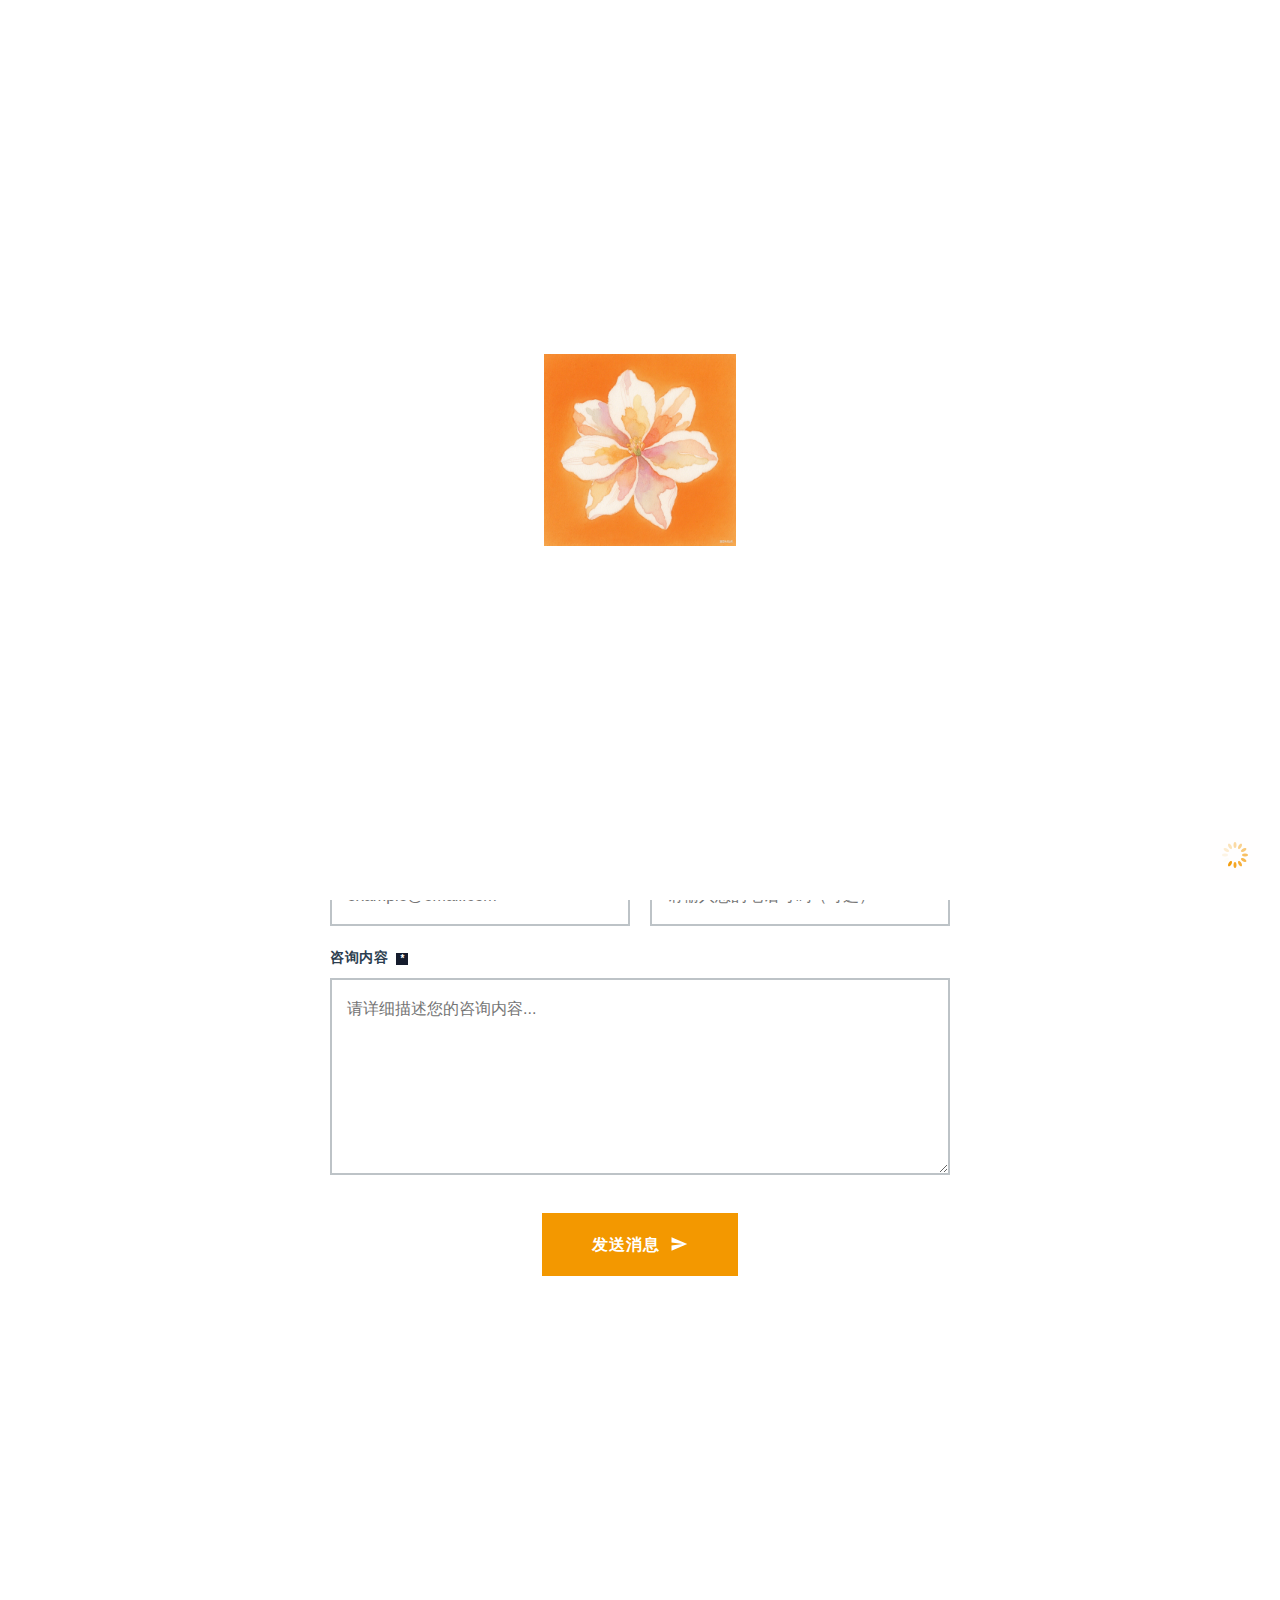
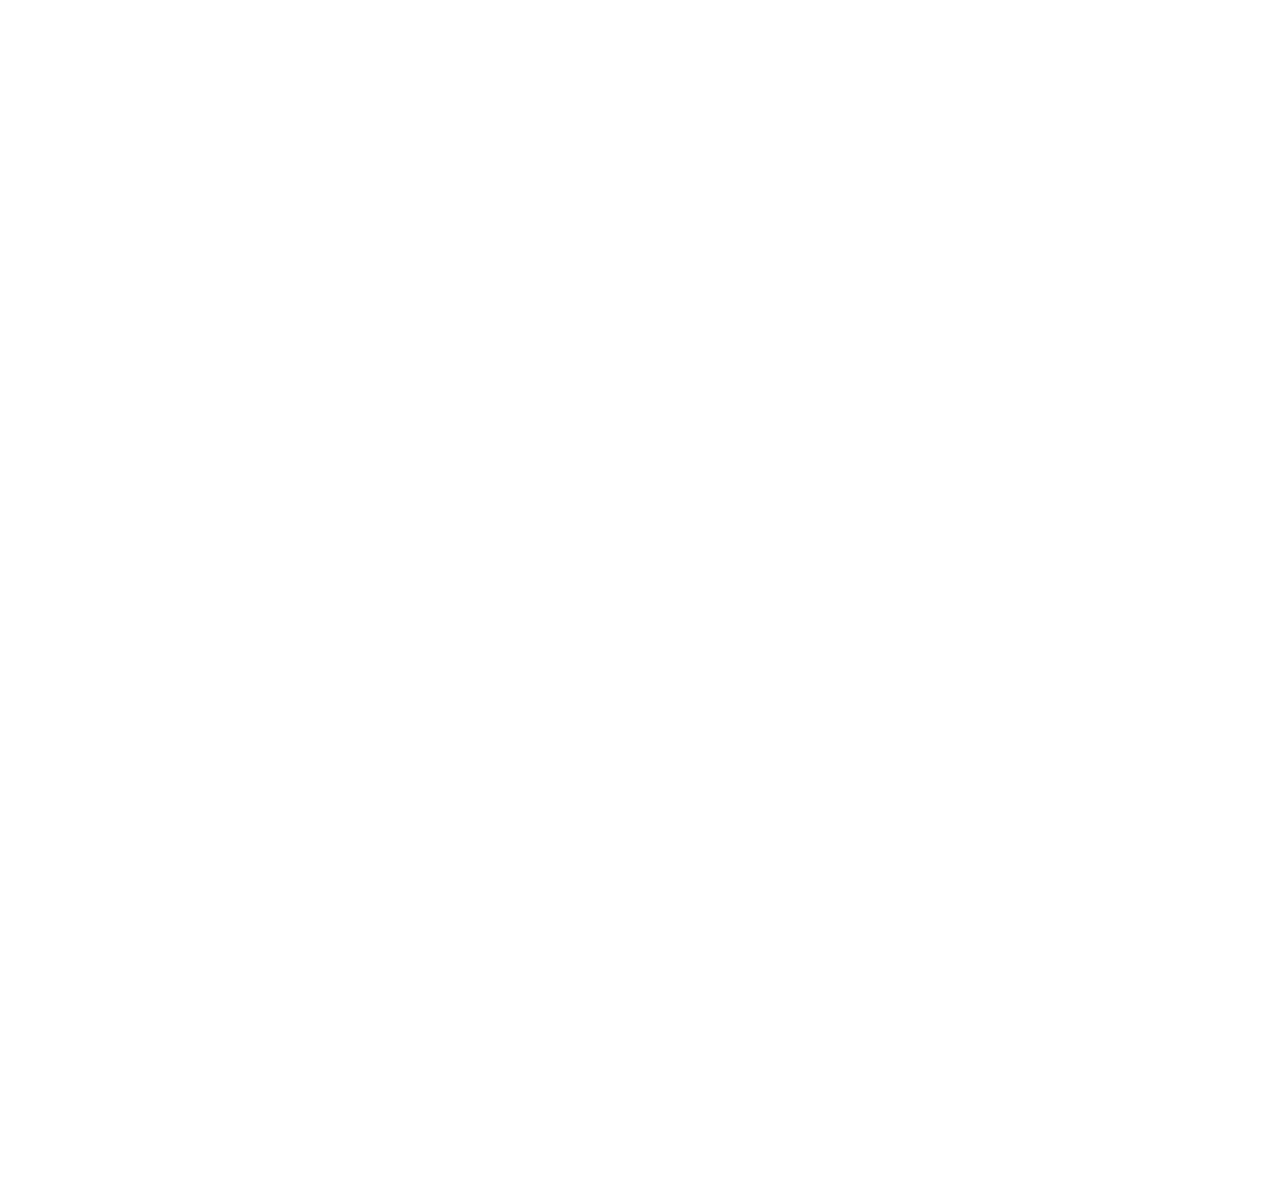
<file: contact.html>
<!doctype html>
<html lang="en">

<head>
    <meta charset="UTF-8">
    <meta name="viewport" content="initial-scale=1.0, maximum-scale=1.0, width=device-width" />
    <meta name="format-detection" content="telephone=no" />
    <title>联系我们 | 蓝之村观光株式会社</title>
    <meta name="description" content="请从这里联系我们。" />
    <!-- 网站ico 图标 详细见浏览器上方 -->
    <link rel="icon" href="https://ainomura.com/wp-content/themes/ainomura/appicon/favicon.ico"
        type="image/vnd.microsoft.icon" />

    <!-- 样式重置 css文件 -->
    <link rel="stylesheet" href="./css/reset.css" />
    <!-- 轮播图样式 css文件 -->
    <link rel="stylesheet" href="./css/slider.css" />
    <script>
        var ADAPT_CONFIG = {
            path: "./css/",
            dynamic: true,
            range: [
                "0px to 800px = mobile.css"
            ]
        };
    </script>
    <!-- 网站样式 css文件 -->
    <link rel='stylesheet' id='ainomura-style-css' href='./css/main.css' media='all' />

    <!-- jQuery核心库 - 提供基础DOM操作和事件处理 -->
    <script src="//ajax.googleapis.com/ajax/libs/jquery/2.2.4/jquery.min.js?ver=2.2.4" id="jquery-js"></script>
    <!-- 响应式适配库 - 处理不同设备屏幕适配 -->
    <script src="https://ainomura.com/wp-content/themes/ainomura/js/adapt.min.js"></script>
    <!-- Slick轮播图插件 - 实现图片轮播和滑动效果 -->
    <script src="https://ainomura.com/wp-content/themes/ainomura/js/slick.min.js"></script>
    <!-- 视窗检测插件 - 检测元素是否进入可视区域 -->
    <script src="https://ainomura.com/wp-content/themes/ainomura/js/jquery.inview.min.js"></script>
    <!-- 滚动停止检测 - 监听滚动结束事件 -->
    <script src="https://ainomura.com/wp-content/themes/ainomura/js/jquery.scrollstop.js"></script>
    <!-- 滚动吸附效果 - 实现页面滚动时的吸附定位 -->
    <script src="https://ainomura.com/wp-content/themes/ainomura/js/jquery.scrollsnap.js"></script>
    <!-- 网站通用脚本 - 包含网站自定义功能和交互逻辑 -->
    <script src="https://ainomura.com/wp-content/themes/ainomura/js/common.js"></script>

    <!-- 联系页面自定义样式 -->
    <style>
        /* 联系页面容器 - 扁平化设计 */
        .sec_contact_form {
            padding: 80px 0 60px;
            background: #ffffff;
            min-height: 100vh;
            margin:0 auto;
        }

        .container {
            max-width: 1200px;
            margin: 0 auto;
            padding: 0 20px;
        }

        /* 页面标题区域 - 扁平化 */
        .contact_header {
            text-align: center;
            margin-bottom: 50px;
            padding-bottom: 30px;
            border-bottom: 3px solid #f39800;
        }

        .contact_intro .main_text {
            font-size: 28px;
            color: #2c3e50;
            margin: 20px 0 15px;
            font-weight: 600;
            letter-spacing: 1px;
        }

        .contact_intro .sub_text {
            color: #7f8c8d;
            font-size: 16px;
            line-height: 1.6;
            font-weight: 400;
        }

        .privacy_link {
            color: #f39800;
            text-decoration: none;
            font-weight: 500;
            padding: 2px 4px;
            border-radius: 3px;
        }

        .privacy_link:hover {
            background: #f39800;
            color: white;
        }

        /* 联系信息区域 - 扁平化 */
        .contact_info {
            margin-bottom: 50px;
        }

        .info_grid {
            display: grid;
            grid-template-columns: repeat(auto-fit, minmax(280px, 1fr));
            gap: 20px;
            margin-bottom: 30px;
        }

        .info_item {
            display: flex;
            align-items: center;
            padding: 20px;
            background: #f8f9fa;
            border: 2px solid #e9ecef;
            border-left: 5px solid #f39800;
        }

        .info_item:hover {
            background: #f39800;
            color: white;
        }

        .info_item:hover .info_content h3,
        .info_item:hover .info_content p {
            color: white;
        }

        .info_icon {
            width: 40px;
            height: 40px;
            background: #f39800;
            display: flex;
            align-items: center;
            justify-content: center;
            color: white;
            margin-right: 15px;
            flex-shrink: 0;
        }

        .info_item:hover .info_icon {
            background: white;
            color: #f39800;
        }

        .info_content h3 {
            font-size: 16px;
            font-weight: 600;
            color: #2c3e50;
            margin: 0 0 5px 0;
            text-transform: uppercase;
            letter-spacing: 0.5px;
        }

        .info_content p {
            color: #7f8c8d;
            margin: 0;
            line-height: 1.4;
            font-weight: 500;
        }


        .form_grid {
            display: grid;
            grid-template-columns: repeat(auto-fit, minmax(280px, 1fr));
            gap: 20px;
            margin-bottom: 20px;
        }

        .form_group {
            position: relative;
        }

        .form_group.full_width {
            grid-column: 1 / -1;
        }

        .form_label {
            display: block;
            font-size: 14px;
            font-weight: 700;
            color: #2c3e50;
            margin-bottom: 8px;
            text-transform: uppercase;
            letter-spacing: 0.5px;
        }

        .required {
            color: #e74c3c;
            font-weight: 700;
        }

        .form_input,
        .form_textarea {
            width: 100%;
            padding: 15px;
            border: 2px solid #bdc3c7;
            border-radius: 0;
            font-size: 16px;
            color: #2c3e50;
            background: white;
            font-family: inherit;
            font-weight: 500;
            box-sizing: border-box;
        }

        .form_input:focus,
        .form_textarea:focus {
            outline: none;
            border-color: #f39800;
            background: white;
        }

        .form_textarea {
            resize: vertical;
            min-height: 120px;
            font-family: inherit;
        }

        /* 提交按钮 - 扁平化 */
        .form_submit {
            text-align: center;
            margin-top: 30px;
        }

        .submit_btn {
            display: inline-flex;
            align-items: center;
            gap: 10px;
            padding: 18px 50px;
            background: #f39800;
            color: white;
            border: none;
            border-radius: 0;
            font-size: 16px;
            font-weight: 700;
            cursor: pointer;
            text-transform: uppercase;
            letter-spacing: 1px;
        }

        .submit_btn:hover {
            background: #e6850e;
        }

        .submit_btn:active {
            background: #d4770c;
        }

        .btn_icon {
            width: 18px;
            height: 18px;
        }

        /* 响应式设计 - 扁平化 */
        @media (max-width: 768px) {
            .sec_contact_form {
                padding: 60px 0 40px;
            }

            .container {
                padding: 0 15px;
            }

            .contact_form_wrapper {
                padding: 25px 15px;
            }

            .form_grid {
                grid-template-columns: 1fr;
                gap: 15px;
            }

            .info_grid {
                grid-template-columns: 1fr;
                gap: 15px;
            }

            .info_item {
                padding: 15px;
            }

            .contact_intro .main_text {
                font-size: 24px;
            }

            .contact_header {
                margin-bottom: 40px;
                padding-bottom: 20px;
            }
        }

        @media (max-width: 480px) {

            .form_input,
            .form_textarea {
                padding: 12px;
                font-size: 14px;
            }

            .submit_btn {
                padding: 15px 35px;
                font-size: 14px;
            }

            .contact_intro .main_text {
                font-size: 20px;
            }

            .info_item {
                flex-direction: column;
                text-align: center;
            }

            .info_icon {
                margin-right: 0;
                margin-bottom: 10px;
            }
        }
    </style>
</head>

<body class="home wp-singular page-template-default page page-id-8 wp-theme-ainomura">

    <header>

        <!-- 左上文字logo -->
        <!-- <a href="/#home" class="logo">蓝之村观光株式会社</a> -->
        <a class="btn_gnav"><span></span></a>
        <span class="year">Sincs 2025</span>

        <!-- 右下图片logo -->
        <!-- <img src="./images/loading-logo.png" class="logo_af" /> -->
    </header>

    <!-- 联系表单内容 -->
    <div class="sec_contact_form">
        <div class="container">
            <div class="contact_header">
                <h1 class="pttl">
                    <div><span class="small">Get in</span>Contact</div>
                </h1>
                <div class="contact_intro">
                    <p class="main_text">我们期待与您的交流</p>
                    <p class="sub_text">※ 您填写的个人信息将根据<a href="./privacypolicy.html"
                            class="privacy_link">隐私政策</a>，仅用于蓝之村观光株式会社的联系。</p>
                </div>
            </div>

            <!-- 联系方式信息 -->
            <div class="contact_info">
                <div class="info_grid">
                    <div class="info_item">
                        <div class="info_icon">
                            <svg width="24" height="24" viewBox="0 0 24 24" fill="none"
                                xmlns="http://www.w3.org/2000/svg">
                                <path
                                    d="M3 5C3 3.9 3.9 3 5 3H19C20.1 3 21 3.9 21 5V19C21 20.1 20.1 21 19 21H5C3.9 21 3 20.1 3 19V5ZM5 7L12 12L19 7V5L12 10L5 5V7Z"
                                    fill="currentColor" />
                            </svg>
                        </div>
                        <div class="info_content">
                            <h3>邮箱</h3>
                            <p>info@ainomura.com</p>
                        </div>
                    </div>
                    <div class="info_item">
                        <div class="info_icon">
                            <svg width="24" height="24" viewBox="0 0 24 24" fill="none"
                                xmlns="http://www.w3.org/2000/svg">
                                <path
                                    d="M6.62 10.79C8.06 13.62 10.38 15.94 13.21 17.38L15.41 15.18C15.69 14.9 16.08 14.82 16.43 14.93C17.55 15.3 18.75 15.5 20 15.5C20.55 15.5 21 15.95 21 16.5V20C21 20.55 20.55 21 20 21C10.61 21 3 13.39 3 4C3 3.45 3.45 3 4 3H7.5C8.05 3 8.5 3.45 8.5 4C8.5 5.25 8.7 6.45 9.07 7.57C9.18 7.92 9.1 8.31 8.82 8.59L6.62 10.79Z"
                                    fill="currentColor" />
                            </svg>
                        </div>
                        <div class="info_content">
                            <h3>电话</h3>
                            <p>0964-56-5151</p>
                        </div>
                    </div>
                    <div class="info_item">
                        <div class="info_icon">
                            <svg width="24" height="24" viewBox="0 0 24 24" fill="none"
                                xmlns="http://www.w3.org/2000/svg">
                                <path
                                    d="M12 2C8.13 2 5 5.13 5 9C5 14.25 12 22 12 22S19 14.25 19 9C19 5.13 15.87 2 12 2ZM12 11.5C10.62 11.5 9.5 10.38 9.5 9S10.62 6.5 12 6.5S14.5 7.62 14.5 9S13.38 11.5 12 11.5Z"
                                    fill="currentColor" />
                            </svg>
                        </div>
                        <div class="info_content">
                            <h3>地址</h3>
                            <p>〒869-3601<br>熊本県上天草市大矢野町登立910</p>
                        </div>
                    </div>
                </div>
            </div>

            <!-- 美化的联系表单 -->
            <div class="contact_form_wrapper">
                <form class="contact-form" method="post" action="#" novalidate="novalidate">
                    <div class="form_grid">
                        <div class="form_group">
                            <label for="name" class="form_label">
                                姓名 <span class="required">*</span>
                            </label>
                            <input type="text" id="name" name="name" class="form_input" required aria-required="true"
                                placeholder="请输入您的姓名" />
                        </div>

                        <div class="form_group">
                            <label for="organization" class="form_label">
                                所属组织
                            </label>
                            <input type="text" id="organization" name="organization" class="form_input"
                                placeholder="公司名称或团体名称（可选）" />
                        </div>

                        <div class="form_group">
                            <label for="email" class="form_label">
                                邮箱地址 <span class="required">*</span>
                            </label>
                            <input type="email" id="email" name="email" class="form_input" required aria-required="true"
                                placeholder="example@email.com" />
                        </div>

                        <div class="form_group">
                            <label for="phone" class="form_label">
                                电话号码
                            </label>
                            <input type="tel" id="phone" name="phone" class="form_input" placeholder="请输入您的电话号码（可选）" />
                        </div>
                    </div>

                    <div class="form_group full_width">
                        <label for="message" class="form_label">
                            咨询内容 <span class="required">*</span>
                        </label>
                        <textarea id="message" name="message" class="form_textarea" rows="6" required
                            aria-required="true" placeholder="请详细描述您的咨询内容..."></textarea>
                    </div>

                    <div class="form_submit">
                        <button type="submit" class="submit_btn">
                            <span class="btn_text">发送消息</span>
                            <svg class="btn_icon" width="20" height="20" viewBox="0 0 24 24" fill="none"
                                xmlns="http://www.w3.org/2000/svg">
                                <path d="M2.01 21L23 12L2.01 3L2 10L17 12L2 14L2.01 21Z" fill="currentColor" />
                            </svg>
                        </button>
                    </div>
                </form>
            </div>
        </div>
    </div>

    <!-- 底部footer -->
    <footer class="opening">
        <div class="top">
            <div class="wrap_company">
                <p class="ttl"><span>Company</span></p>
                <dl>
                    <dt>公司名称</dt>
                    <dd>蓝之村观光株式会社</dd>
                    <dt>创业</dt>
                    <dd>1955年(藤川商店开业)</dd>
                    <dt>成立</dt>
                    <dd>1989年7月14日</dd>
                    <dt>代表</dt>
                    <dd>代表取締役　藤川 护章</dd>
                    <dt>所在地</dt>
                    <dd>〒869-3601<br />熊本県上天草市大矢野町登立910</dd>
                </dl>
                <div class="wrap_sdgs">
                    <div class="wrap_img">
						<img src="./images/sdgs-logo.svg" alt="SDGS Logo" width="154" height="233">
                    </div>
                    <div class="wrap_txt">
                        作为熊本县SDGs注册事业者，蓝之村观光积极致力于SDGs。
                    </div>
                </div>
            </div>
            <div class="wrap_shop">
                <p class="ttl"><span>Shop</span></p>
                <dl>
                    <dt>店铺名称</dt>
                    <dd>蓝之天草村</dd>
                    <dt>所在地</dt>
                    <dd>〒869-3601<br />熊本県上天草市大矢野町登立910</dd>
                    <dt>电话号码</dt>
                    <dd><a href="tel:0964-56-5151" class="tel">0964-56-5151</a></dd>
                    <dt>HP</dt>
                    <dd><a href="javascript:void(0);" target="_blank" class="link">www.amakusamura.jp</a></dd>
                    <dt>休息日</dt>
                    <dd>12月31日・1月1日的2天</dd>
                    <dt>营业时间</dt>
                    <dd>
                        <dl>
                            <dt>10月～3月</dt>
                            <dd>9:00～18:00</dd>
                            <dt>3月～9月</dt>
                            <dd>9:00～18:00</dd>
                            <dt>仅8月</dt>
                            <dd>8:30～19:00</dd>
                        </dl>
                        <p class="ant">
                            ※ 4月～9月的周日・节假日营业时间延长30分钟<br />
                            ※ 黄金周・新年・盂兰盆节有时间延长<br />
                            ※ 营业时间可能有变动，详情请随时咨询。
                        </p>
                    </dd>
                </dl>
                <dl>
                    <dt>店铺名称</dt>
                    <dd>度假村露台天草</dd>
                    <dt>所在地</dt>
                    <dd>〒861-6102<br />熊本県上天草市松島町会津字北6215-16</dd>
                    <dt>电话号码</dt>
                    <dd><a href="tel:0969-56-3450" class="tel">0969-56-3450</a></dd>
                    <dt>HP</dt>
                    <dd><a href="javascript:void(0);" target="_blank" class="link">www.lisolaterrace.com</a></dd>
                    <dt>休息日</dt>
                    <dd>12月31日・1月1日的2天</dd>
                    <dt>营业时间</dt>
                    <dd>
                        <section>
                            <span class="sttl">度假村市场、天草盐面包实验室、岛屿商店、岛屿风格</span>
                            <p>平日 9:00～17:00<br class="only_sp" /><span class="only_pc"> / </span>周末节假日 9:00～17:30</p>
                        </section>
                        <section>
                            <span class="sttl">盘子咖啡厅度假村</span>
                            <p>
                                平日 11:00～21:00(20:00 最后点餐)<br />
                                周末节假日 10:30～21:00(20:00 最后点餐)
                            </p>
                        </section>
                        <section>
                            <span class="sttl">度假村海滩酒吧</span>
                            <p>平日 10:00～16:00<br class="only_sp" /><span class="only_pc"> / </span>周末节假日 10:00～17:00</p>
                        </section>
                        <p class="ant">
                            ※ 营业时间可能有变动，详情请随时咨询。
                        </p>
                    </dd>
                </dl>
                <dl>
                    <dt>店舗名</dt>
                    <dd>度假村鸟屿</dd>
                    <dt>所在地</dt>
                    <dd>〒869-3602<br />熊本県上天草市大矢野町上5252-44</dd>
                    <dt>电话</dt>
                    <dd><a href="tel:0964-27-5757" class="tel">0964-27-5757</a></dd>
                    <dt>HP</dt>
                    <dd><a href="javascript:void(0);" target="_blank" class="link">lisolathebird.com</a></dd>
                    <dt>定休日</dt>
                    <dd>无</dd>
                    <dt>营业时间</dt>
                    <dd>
                        <section>
                            <p>
                                入住 15:00〜<br>
                                退房 11:00
                            </p>
                        </section>
                        <section>
                            <span class="sttl">亚洲咖啡厅岛屿通讯</span>
                            <p>
                                11:00〜18:00(17:00 最后点餐)
                            </p>
                        </section>
                    </dd>
                </dl>
            </div>
            <a href="javascript:void(0);" target="_blank" class="bnr_village">
                <img class="logo logo_facility3" src="./images/footer-text-1.png"
                    alt="度假村村庄 岛屿的礼物" />
                <p>在线商店</p>
            </a>
            <a href="https://note.com/kamiamakusa_stay/" target="_blank" class="bnr_village bnr_village2">
                <img class="logo logo_facility4" src="./images/footer-text-2.png"
                    alt="工作度假信息" />
                <p>工作度假信息</p>
            </a>
        </div>
        <div class="bottom">
            <div class="cont">
                <ul>
                    <li><a href="./privacypolicy.html">隐私政策</a></li>
                    <li><a href="./contact.html">联系我们</a></li>
                </ul>
                <p class="cpr">©︎ Ainomurakanko inc.</p>
            </div>
        </div>
    </footer>

    <script>
        /*----- inview -----*/
        jQuery("footer").on("inview", function (event, isInView) {
            if (isInView) {
                setTimeout(function () {
                    jQuery("footer").removeClass("opening");
                }, 500);
            }
        });

        /*----- 联系表单增强 -----*/
        jQuery(document).ready(function ($) {
            // 表单验证和提交处理
            $('.contact-form').on('submit', function (e) {
                e.preventDefault();

                // 获取表单数据
                const formData = {
                    name: $('#name').val().trim(),
                    organization: $('#organization').val().trim(),
                    email: $('#email').val().trim(),
                    phone: $('#phone').val().trim(),
                    message: $('#message').val().trim()
                };

                // 简单验证
                if (!formData.name) {
                    showMessage('请输入您的姓名', 'error');
                    $('#name').focus();
                    return;
                }

                if (!formData.email) {
                    showMessage('请输入邮箱地址', 'error');
                    $('#email').focus();
                    return;
                }

                if (!isValidEmail(formData.email)) {
                    showMessage('请输入有效的邮箱地址', 'error');
                    $('#email').focus();
                    return;
                }

                if (!formData.message) {
                    showMessage('请输入咨询内容', 'error');
                    $('#message').focus();
                    return;
                }

                // 提交表单
                const $submitBtn = $('.submit_btn');
                const originalText = $submitBtn.find('.btn_text').text();

                $submitBtn.prop('disabled', true);
                $submitBtn.find('.btn_text').text('发送中...');
                $submitBtn.addClass('loading');

                setTimeout(function () {
                    $submitBtn.prop('disabled', false);
                    $submitBtn.find('.btn_text').text(originalText);
                    $submitBtn.removeClass('loading');

                    showMessage('消息发送成功！我们会尽快回复您。', 'success', 3000);

                    // 将表单数据存储到localStorage
                    const messages = JSON.parse(localStorage.getItem('messages')) || [];
                    messages.push(formData);
                    localStorage.setItem('messages', JSON.stringify(messages));

                    // 清空表单
                    $('.contact-form')[0].reset();
                }, 1000);
            });

            // 输入框焦点效果
            $('.form_input, .form_textarea').on('focus', function () {
                $(this).closest('.form_group').addClass('focused');
            }).on('blur', function () {
                $(this).closest('.form_group').removeClass('focused');
            });

            // 实时验证邮箱
            $('#email').on('blur', function () {
                const email = $(this).val().trim();
                if (email && !isValidEmail(email)) {
                    $(this).addClass('error');
                    showFieldError($(this), '请输入有效的邮箱地址');
                } else {
                    $(this).removeClass('error');
                    hideFieldError($(this));
                }
            });

            // 字符计数器
            $('#message').on('input', function () {
                const maxLength = 500;
                const currentLength = $(this).val().length;

                if (!$('.char-counter').length) {
                    $(this).after('<div class="char-counter"></div>');
                }

                $('.char-counter').text(`${currentLength}/${maxLength}`);

                if (currentLength > maxLength) {
                    $(this).addClass('error');
                    $('.char-counter').addClass('error');
                } else {
                    $(this).removeClass('error');
                    $('.char-counter').removeClass('error');
                }
            });
        });

        // 辅助函数
        function isValidEmail(email) {
            const emailRegex = /^[^\s@]+@[^\s@]+\.[^\s@]+$/;
            return emailRegex.test(email);
        }

        function showMessage(message, type, duration) {
            // 移除现有消息
            $('.form-message').remove();

            const messageClass = type === 'error' ? 'error' : 'success';
            const messageHtml = `<div class="form-message ${messageClass}">${message}</div>`;

            $('.contact_form_wrapper').prepend(messageHtml);

            setTimeout(function () {
                $('.form-message').fadeOut(function () {
                    $(this).remove();
                });
            }, duration || 3000);
        }

        function showFieldError(field, message) {
            hideFieldError(field);
            field.after(`<div class="field-error">${message}</div>`);
        }

        function hideFieldError(field) {
            field.siblings('.field-error').remove();
        }
    </script>

    <!-- 消息和交互样式 - 扁平化 -->
    <style>
        .form-message {
            padding: 15px 20px;
            margin-bottom: 20px;
            font-weight: 600;
            text-transform: uppercase;
            letter-spacing: 0.5px;
            border-left: 5px solid;
            animation: slideDown 0.3s ease;
        }

        .form-message.success {
            background: #2ecc71;
            color: white;
            border-left-color: #27ae60;
        }

        .form-message.error {
            background: #e74c3c;
            color: white;
            border-left-color: #c0392b;
        }

        .field-error {
            color: #e74c3c;
            font-size: 12px;
            margin-top: 5px;
            font-weight: 600;
            text-transform: uppercase;
            letter-spacing: 0.5px;
        }

        .form_input.error,
        .form_textarea.error {
            border-color: #e74c3c;
            background: white;
        }

        .char-counter {
            text-align: right;
            font-size: 12px;
            color: #7f8c8d;
            margin-top: 5px;
            font-weight: 600;
        }

        .char-counter.error {
            color: #e74c3c;
        }

        .submit_btn.loading {
            opacity: 0.6;
            cursor: not-allowed;
            background: #95a5a6;
        }

        .form_group.focused .form_label {
            color: #f39800;
        }

        @keyframes slideDown {
            from {
                opacity: 0;
                transform: translateY(-10px);
            }

            to {
                opacity: 1;
                transform: translateY(0);
            }
        }

        /* 扁平化设计的额外样式 */
        .info_item,
        .contact_form_wrapper,
        .form_input,
        .form_textarea,
        .submit_btn {
            transition: none;
        }

        .info_item:hover,
        .submit_btn:hover {
            transition: background-color 0.2s ease;
        }

        /* 移除所有阴影和圆角 */
        * {
            box-shadow: none !important;
            border-radius: 0 !important;
        }

        /* 保留必要的圆角 */
        .privacy_link {
            border-radius: 3px !important;
        }
    </style>

    <div class="gnav">
        <a href="./index.html#home" class="logo">藍の村観光株式会社</a>
        <div class="cont">
            <nav class="nav1">
                <ul>
                    <li><a href="./index.html#news"><span class="small">5</span>News</a></li>
                    <li><a href="./index.html#mission"><span class="small">Our</span>Mission</a></li>
                    <li><a href="./index.html#vision"><span class="small">Our</span>Vision</a></li>
                    <li><a href="./index.html#way"><span class="small">Our</span>Way</a></li>
                    <li><a href="./index.html#message"><span class="small">Representative</span>Message</a></li>
                    <li><a href="./index.html#business"><span class="small">Our</span>Business</a></li>
                    <li><a href="./history.html"><span class="small">Our</span>History</a></li>
                    <li><a href="./index.html#amakusa"><span class="small">About</span>Amakusa</a></li>
                </ul>
            </nav>
            <nav class="nav2">
                <ul>
                    <li><a href="./privacypolicy.html">プライバシーポリシー</a></li>
                    <li><a href="./contact.html">お問い合わせ</a></li>
                </ul>
            </nav>
        </div>
        <div class="overlay"></div>
        <!-- <img src="./images/loading-logo.png" class="logo_af" /> -->
    </div>

    <div class="loader">
        <div class="logo"></div>
    </div>

</body>

</html>
</file>
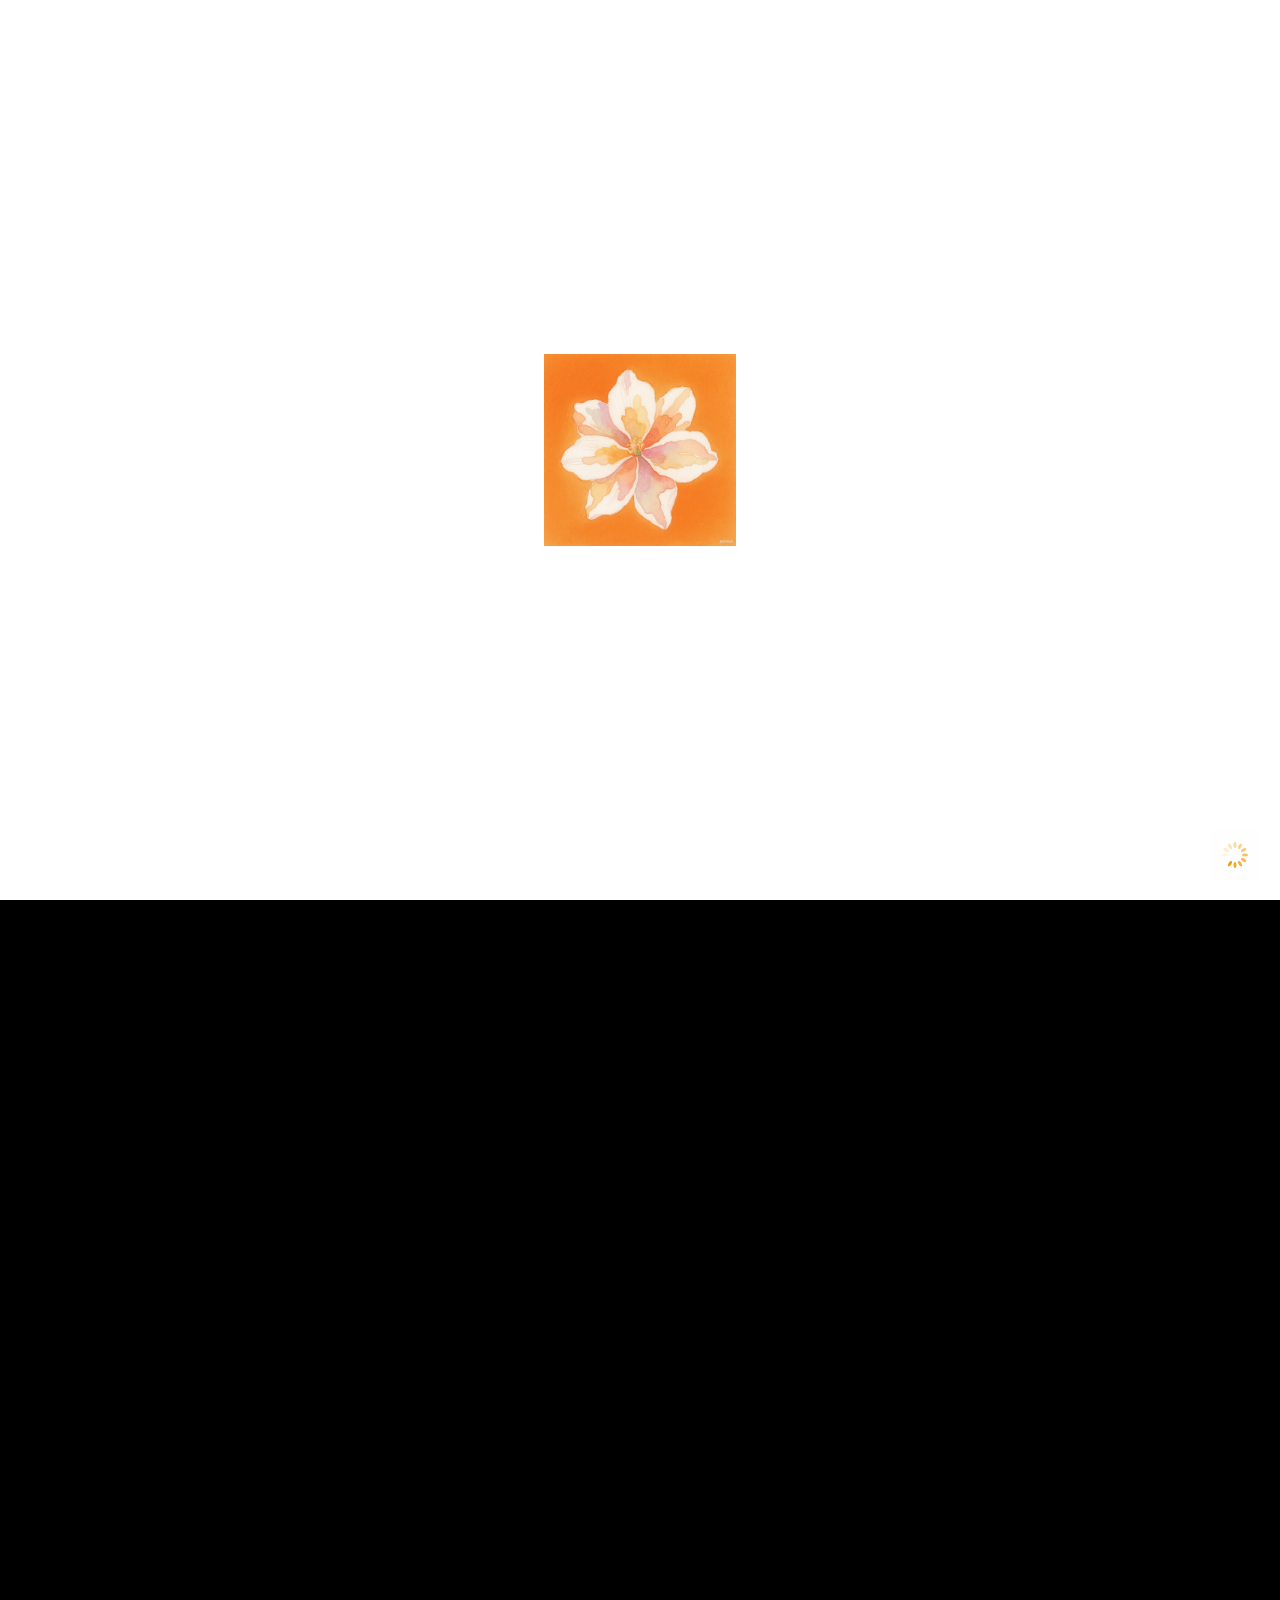
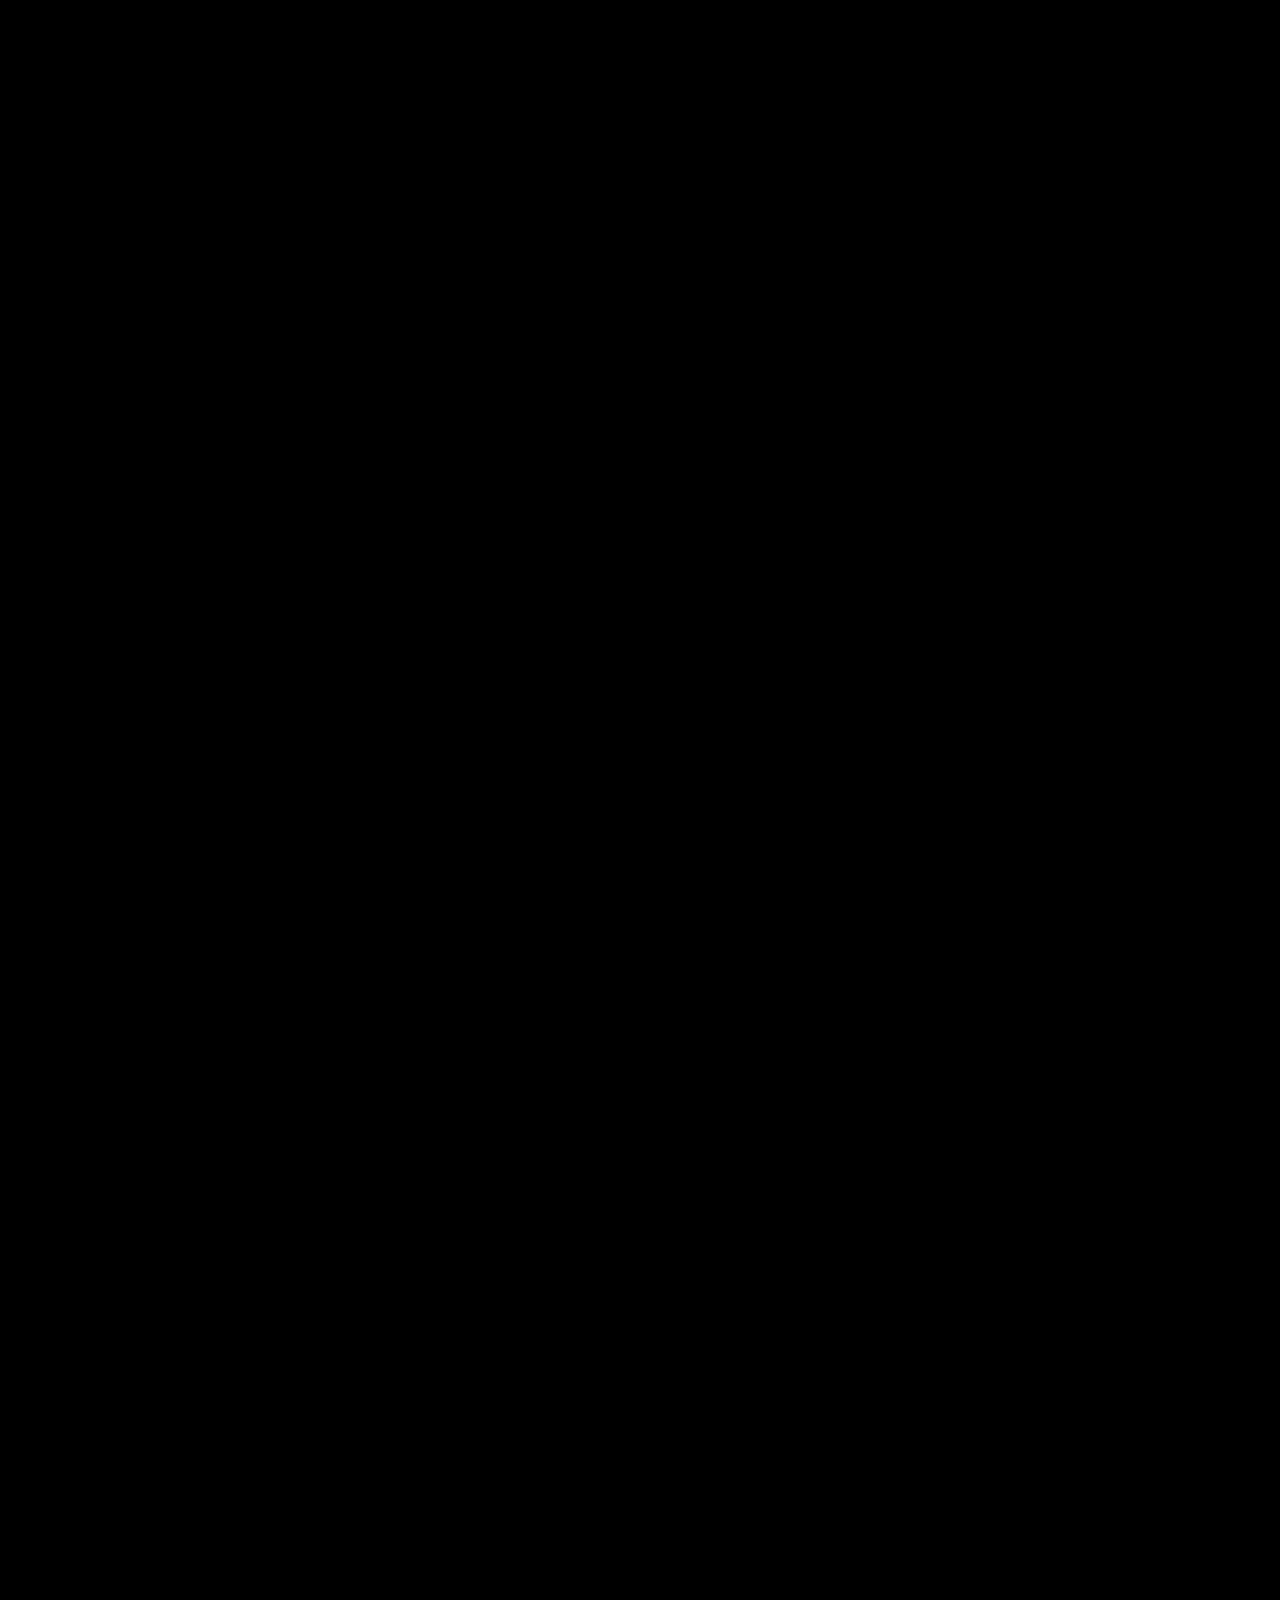
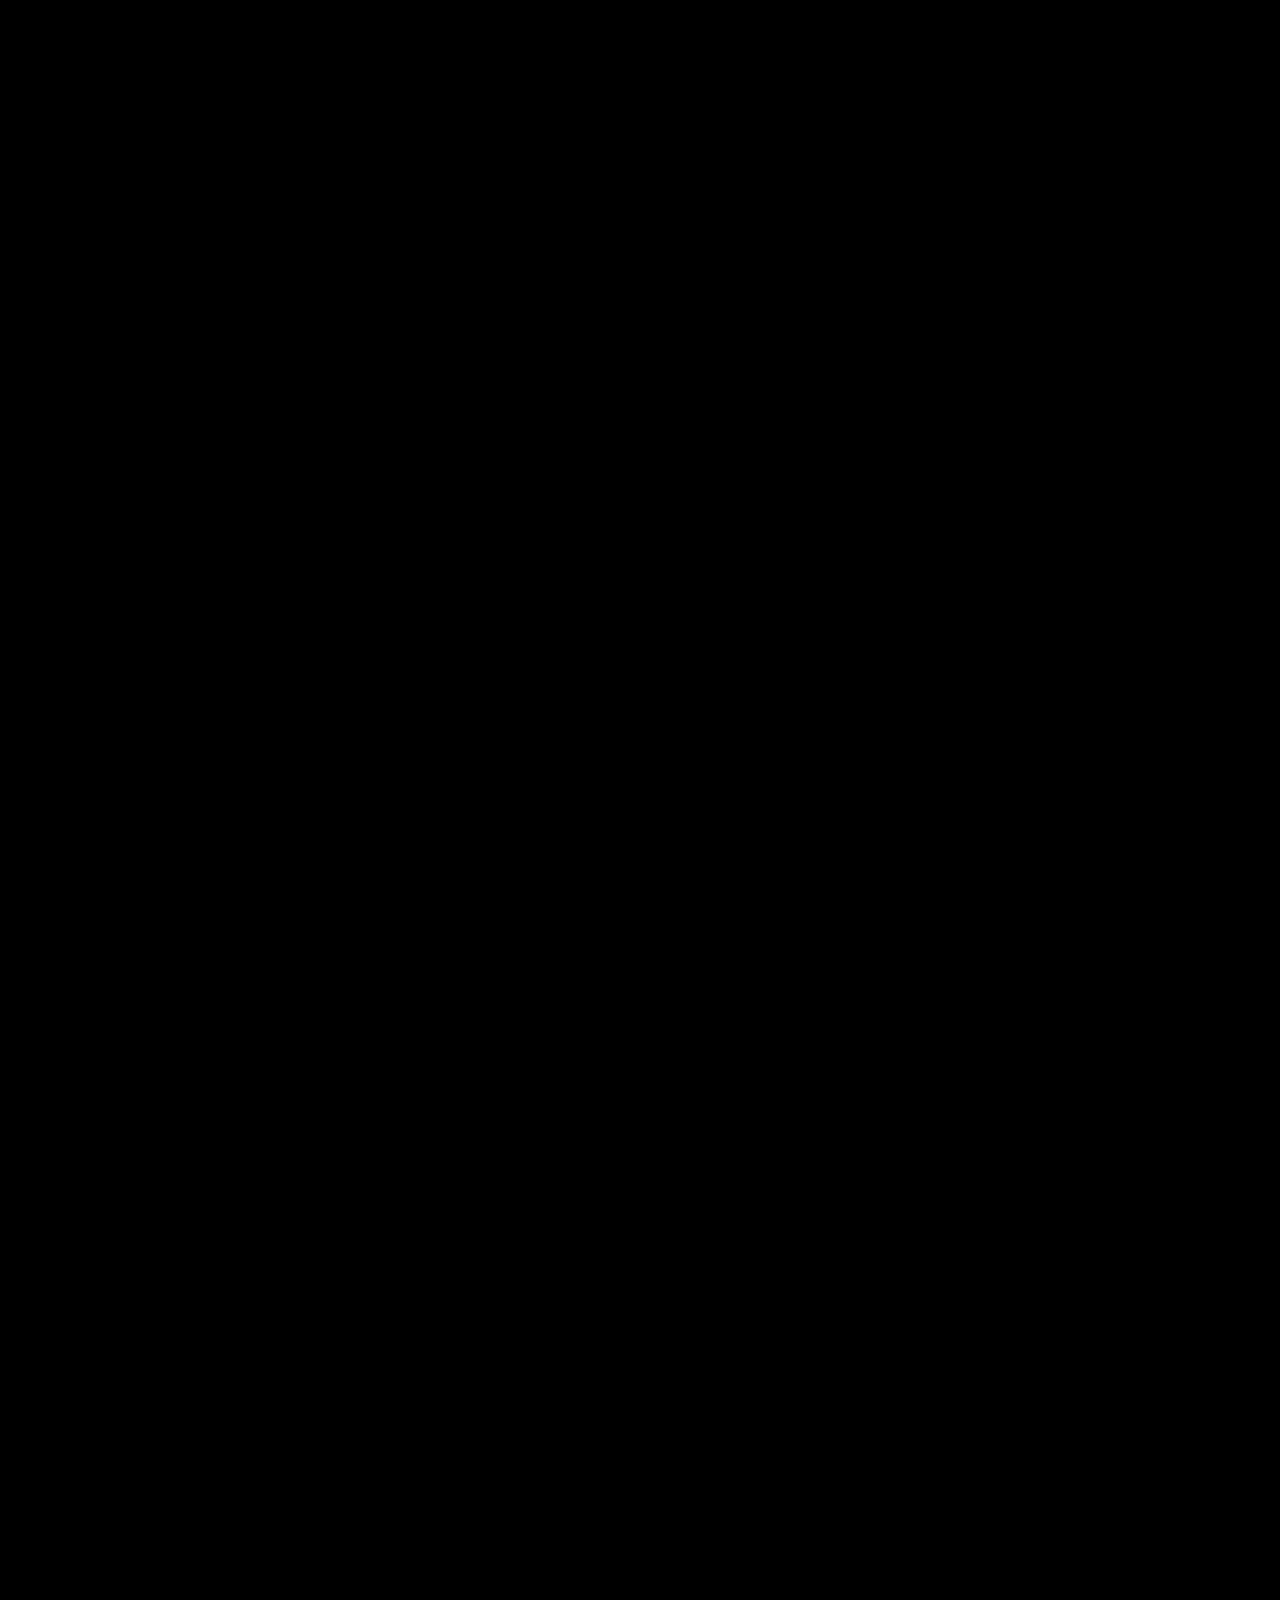
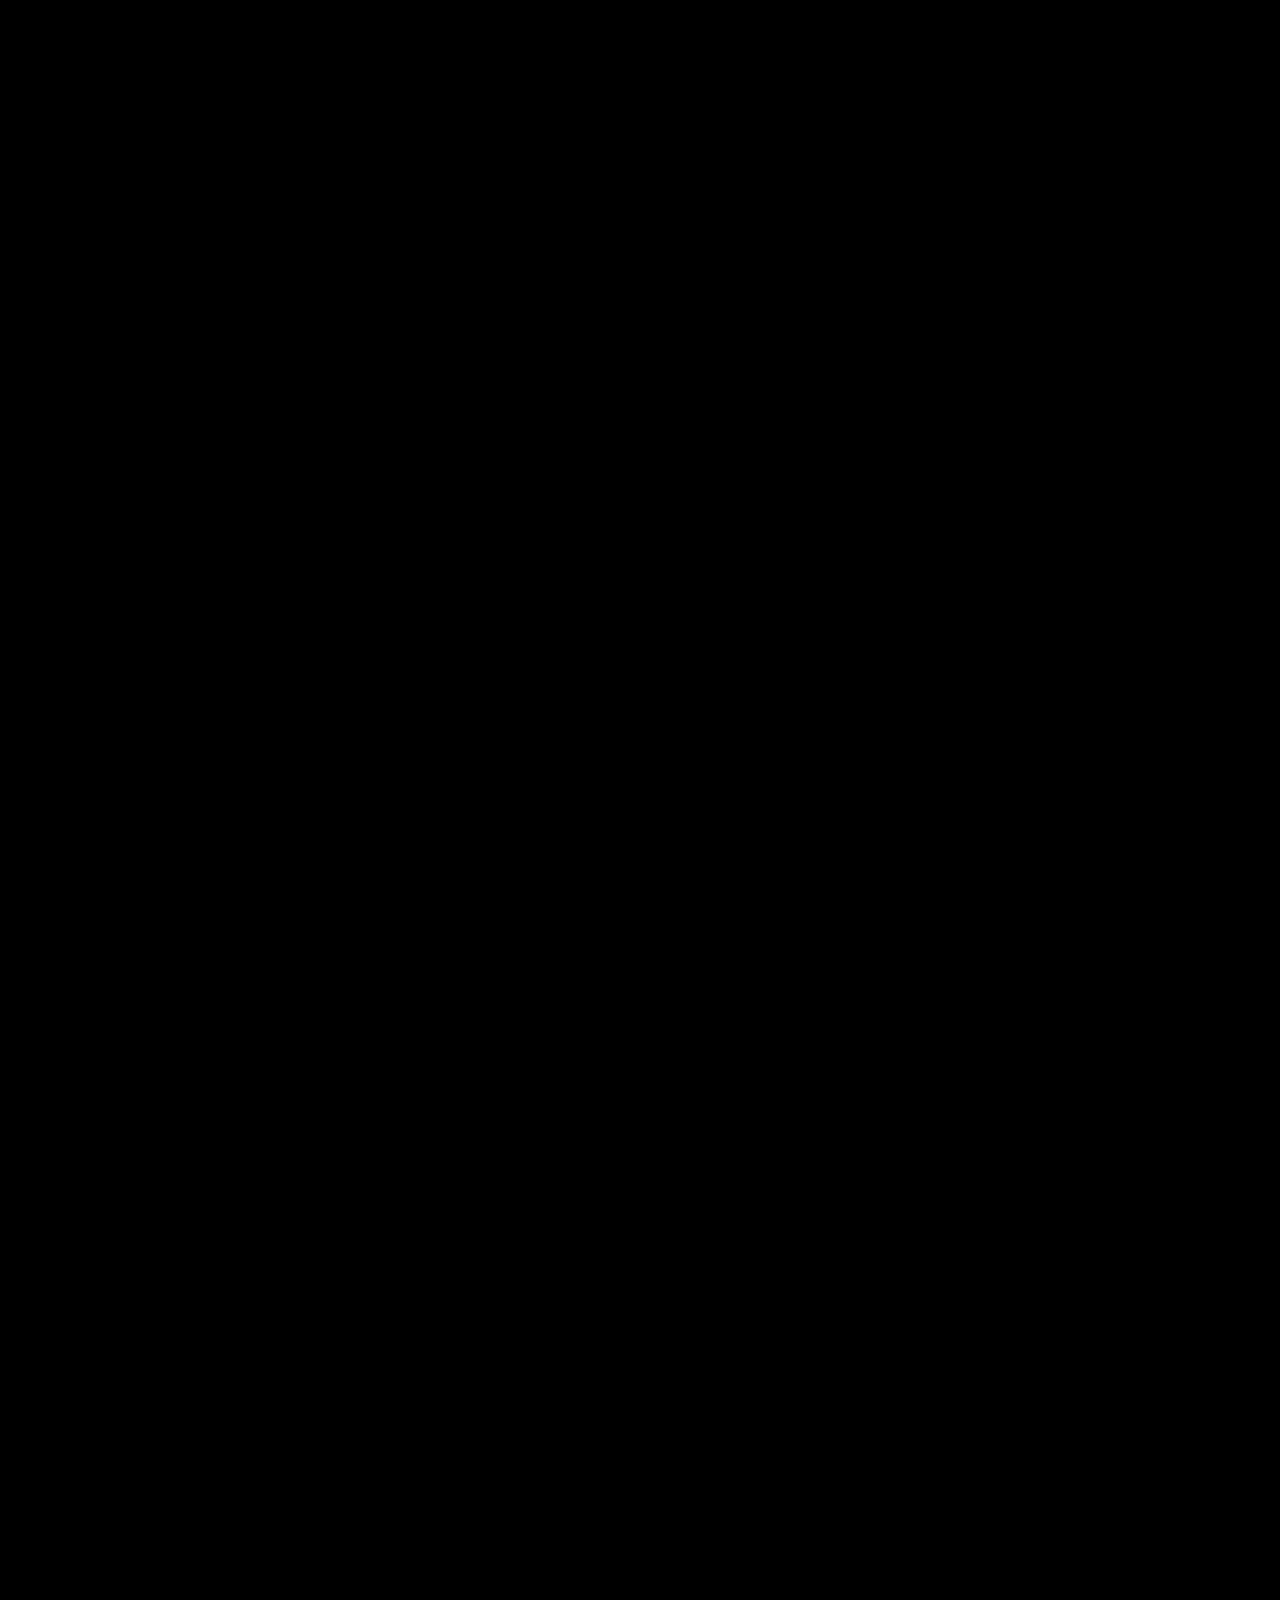
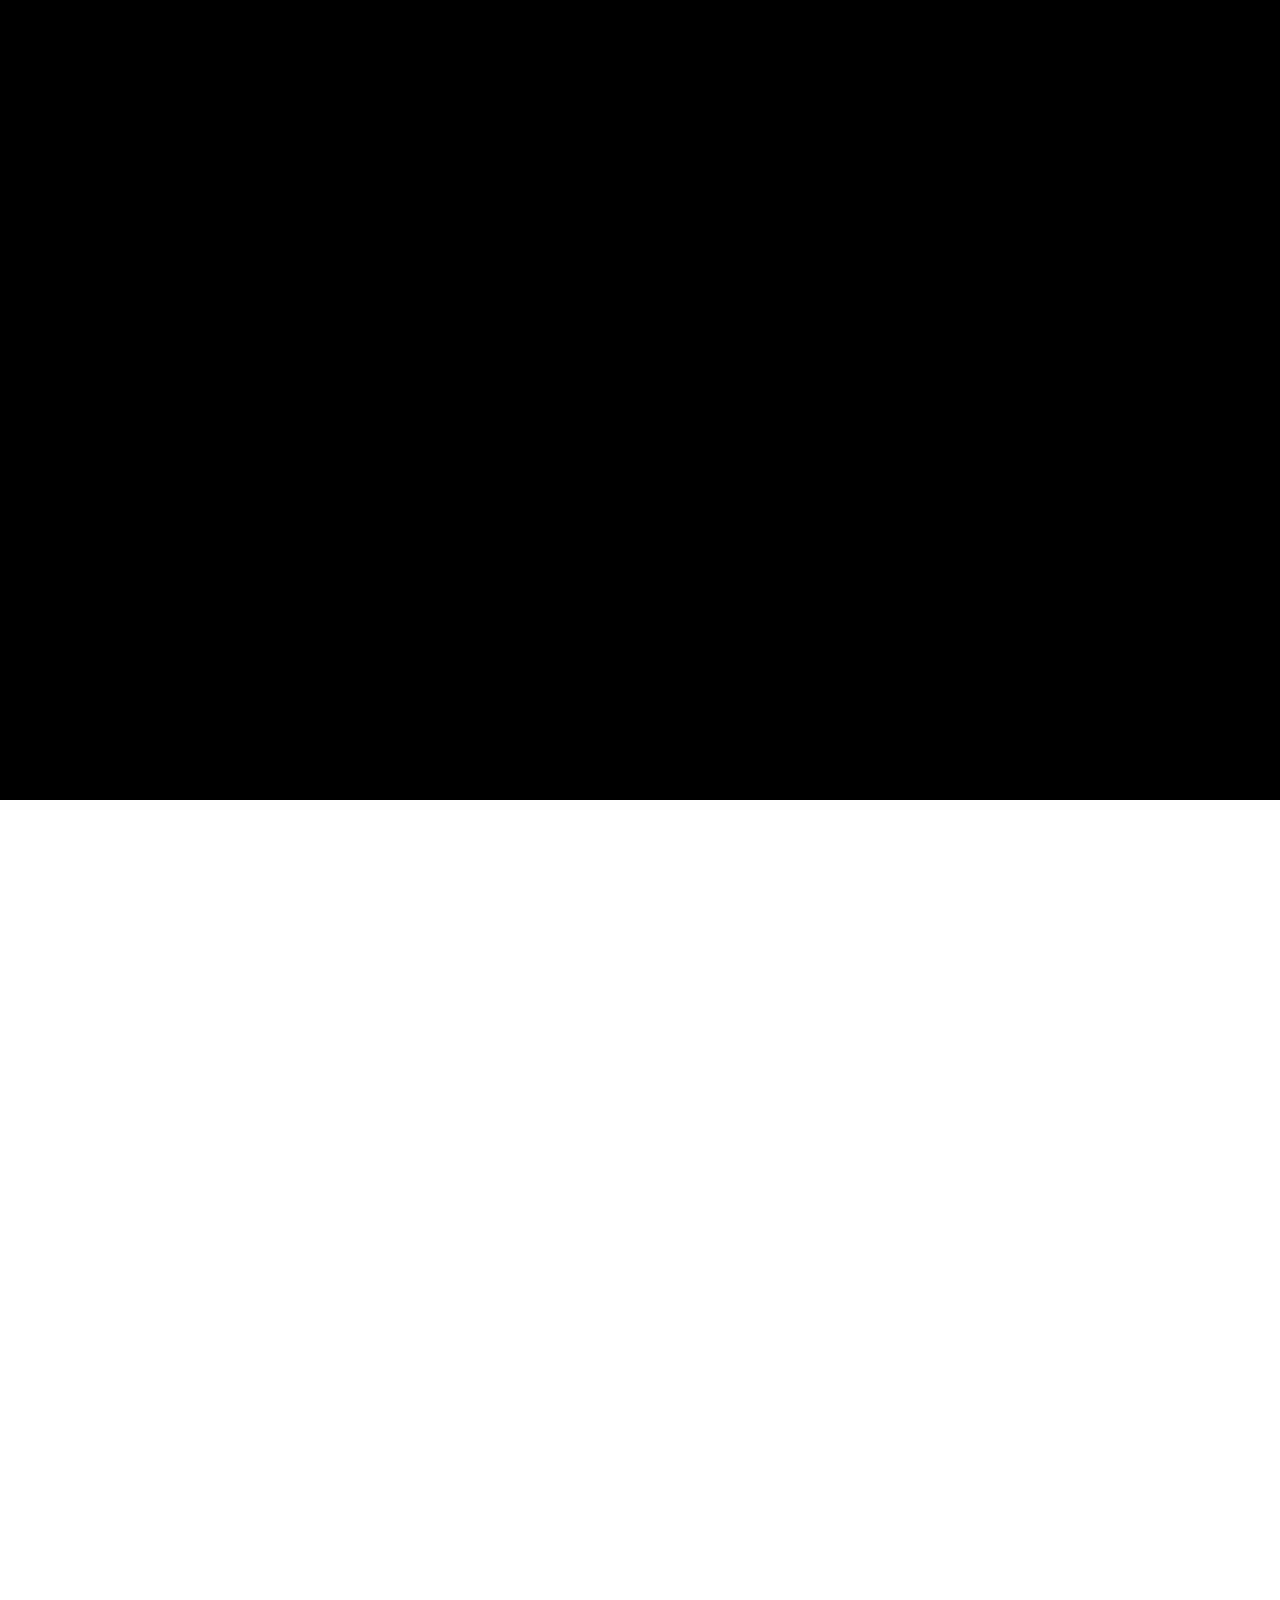
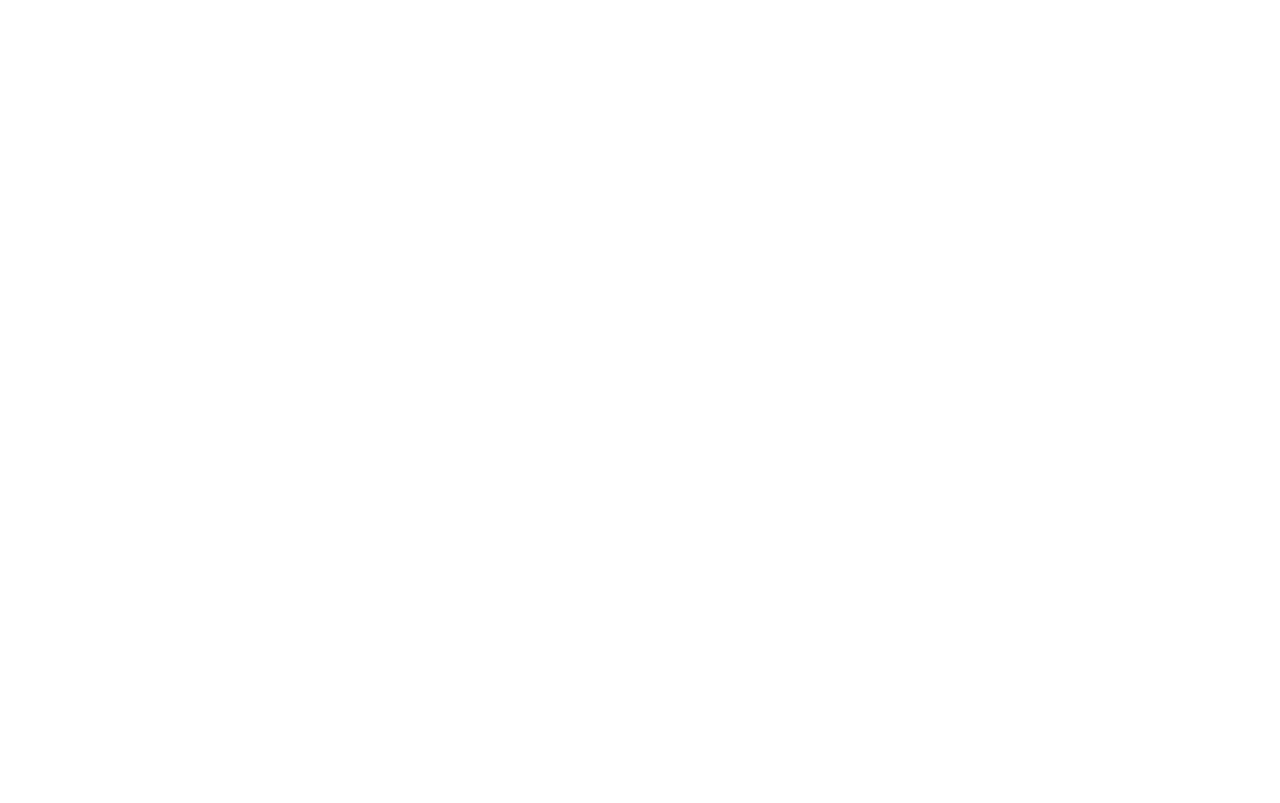
<file: history.html>
<!doctype html>
<html lang="en">

<head>
    <meta charset="UTF-8">
    <meta name="viewport" content="initial-scale=1.0, maximum-scale=1.0, width=device-width" />
    <meta name="format-detection" content="telephone=no" />
    <title>我们的历史 | 蓝之村观光株式会社</title>
    <meta name="description" content="从船舶到汽车。从离岛到桥梁连接的群岛。伴随着天草的发展，持续新的挑战，为您介绍我们的历史。" />
    <!-- 网站ico 图标 详细见浏览器上方 -->
    <link rel="icon" href="https://ainomura.com/wp-content/themes/ainomura/appicon/favicon.ico"
        type="image/vnd.microsoft.icon" />

    <!-- 样式重置 css文件 -->
    <link rel="stylesheet" href="./css/reset.css" />
    <!-- 轮播图样式 css文件 -->
    <link rel="stylesheet" href="./css/slider.css" />
    <script>
        var ADAPT_CONFIG = {
            path: "./css/",
            dynamic: true,
            range: [
                "0px to 800px = mobile.css"
            ]
        };
    </script>
    <!-- 网站样式 css文件 -->
    <link rel='stylesheet' id='ainomura-style-css' href='./css/main.css' media='all' />
    <!-- jQuery核心库 - 提供基础DOM操作和事件处理 -->
    <script src="//ajax.googleapis.com/ajax/libs/jquery/2.2.4/jquery.min.js?ver=2.2.4" id="jquery-js"></script>
    <!-- 响应式适配库 - 处理不同设备屏幕适配 -->
    <script src="https://ainomura.com/wp-content/themes/ainomura/js/adapt.min.js"></script>
    <!-- Slick轮播图插件 - 实现图片轮播和滑动效果 -->
    <script src="https://ainomura.com/wp-content/themes/ainomura/js/slick.min.js"></script>
    <!-- 视窗检测插件 - 检测元素是否进入可视区域 -->
    <script src="https://ainomura.com/wp-content/themes/ainomura/js/jquery.inview.min.js"></script>
    <!-- 滚动停止检测 - 监听滚动结束事件 -->
    <script src="https://ainomura.com/wp-content/themes/ainomura/js/jquery.scrollstop.js"></script>
    <!-- 滚动吸附效果 - 实现页面滚动时的吸附定位 -->
    <script src="https://ainomura.com/wp-content/themes/ainomura/js/jquery.scrollsnap.js"></script>
    <!-- 网站通用脚本 - 包含网站自定义功能和交互逻辑 -->
    <script src="https://ainomura.com/wp-content/themes/ainomura/js/common.js"></script>
</head>

<body class="home wp-singular page-template-default page page-id-8 wp-theme-ainomura">

    <header>

        <!-- 左上文字logo -->
        <!-- <a href="/#home" class="logo">蓝之村观光株式会社</a> -->
        <a class="btn_gnav"><span></span></a>
        <span class="year">Sincs 2025</span>

        <!-- 右下图片logo -->
        <!-- <img src="./images/loading-logo.png" class="logo_af" /> -->
    </header>


    <div class="sec_history1 sec_history_page opening sec" id="intro">
        <div class="wrap_ttl">
            <h1 class="pttl">
                <div><span class="small">Our</span>History</div>
            </h1>
            <p>
                从船舶到汽车。<br class="only_sp" />从离岛到桥梁连接的群岛。<br />
                伴随着天草的发展，持续新的挑战<br class="only_sp" />为您介绍<br class="only_pc" />我们的历史。
            </p>
        </div>
        <div class="bg">
            <div></div>
        </div>
        <a class="btn_scroll" href="#1954"><span></span></a>
    </div>

    <div class="sec_history2 sec_history_page sec_history_cont opening sec" id="1954">
        <h2 class="ttl">
            <div>PIONEERS</div>
        </h2>
        <div class="cont">
            <div class="wrap_year">
                <h3 class="sttl">1954</h3>
            </div>
            <div class="wrap_txt">
                <h4 class="ssttl">向往的故乡天草</h4>
                <p>
                    作为巴西移民的长子出生的藤川正恒（现任会长），<br class="only_pc" />
                    从小就听着故乡天草的故事和天草四郎的传说长大。<br />
                    后来，他终于实现了向往已久的回到故乡天草的愿望，第一次踏上了这片土地。<br />
                    也正是在那一年，日本第一部“离岛振兴法”颁布了。
                </p>
            </div>
        </div>
        <div class="bg">
            <div></div>
        </div>
        <a class="btn_scroll" href="#1955"><span></span></a>
    </div>

    <div class="sec_history3 sec_history_page sec_history_cont opening sec" id="1955">
        <h2 class="ttl">
            <div>Dreaming of a<br />bridge<br />over the sea.</div>
        </h2>
        <div class="cont">
            <div class="wrap_year">
                <h3 class="sttl">1955</h3>
            </div>
            <div class="wrap_txt">
                <h4 class="ssttl">在天草大矢野岛<br class="only_sp" />开设藤川商店</h4>
                <p>
                    “从现在开始，将是人人都能上学的时代”，<br class="only_pc" />
                    以此为中心，开始了以销售学生制服为主，广泛经营日用品的业务。<br />
                    当时的天草完全依靠定期船往来，<br class="only_pc" />
                    谁也没有想到，将来这里的交通量会爆炸性增长。<br class="only_pc" />
                    天草五桥在此后的1966年迎来了通车之日。
                </p>
            </div>
        </div>
        <div class="bg">
            <div></div>
        </div>
        <a class="btn_scroll" href="#1970"><span></span></a>
    </div>

    <div class="sec_history4 sec_history_page sec_history_cont opening sec" id="1970">
        <h2 class="ttl">
            <div>Along with the<br />development<br />of Amakusa.</div>
        </h2>
        <div class="cont">
            <div class="wrap_year">
                <h3 class="sttl">1970</h3>
            </div>
            <div class="wrap_txt">
                <h4 class="ssttl">作为藤川服装店<br class="only_sp" />扩大业务</h4>
                <p>
                    继承前代业务，增加了女装、男装、床上用品、和服等销售商品，<br class="only_pc" />
                    作为综合服装店稳步扩大了业务。
                </p>
            </div>
        </div>
        <div class="bg">
            <div></div>
        </div>
        <a class="btn_scroll" href="#1990"><span></span></a>
    </div>

    <div class="sec_history5 sec_history_page sec_history_cont opening sec" id="1990">
        <div class="cont">
            <div class="wrap_year">
                <h3 class="sttl">1990</h3>
            </div>
            <div class="wrap_txt">
                <h4 class="ssttl">“蓝之天草村”<br class="only_sp" />开业</h4>
                <p>
                    前来天草的游客首先会经过的大矢野岛，在当时只是一个路过的地方，周末前往天草风景名胜区的道路上总是排着长长的车龙。<br />
                    这里没有道之驿之类的特产店，也没有纪念碑。为了让游客能尽情体验这个小镇蕴含的丰富历史风土资源，我们怀着这样的愿望，创建了“蓝之天草村”。<br />
                    以日本第一的天草四郎像为首，还附设了竹轮工厂并进行直销等，这个充满了前所未有创意的场所，吸引了众多游客前来。<br />
                    从这一年开始，每年2月28日都会举行“天草四郎供养祭”，以悼念在天草岛原之乱中丧生的3万7千多人的亡灵。
                </p>
            </div>
        </div>
        <div class="bg">
            <div></div>
        </div>
        <a class="btn_scroll" href="#2001"><span></span></a>
    </div>

    <div class="sec_history6 sec_history_page sec_history_cont opening sec" id="2001">
        <h2 class="ttl">
            <div>Endless<br />curiosity<br />for the island.</div>
        </h2>
        <div class="cont">
            <div class="wrap_year">
                <h3 class="sttl">2001</h3>
            </div>
            <div class="wrap_txt">
                <h4 class="ssttl">向“天草特产专卖店”转型</h4>
                <p>
                    开始了与天草的生产者和加工业者前所未有的合作。<br />
                    在此之前，“蓝之天草村”提供的是“天草之旅的回忆”，从这里开始，它进一步转变为“天草特产专卖店”。<br />
                    原本，当地生产者的主要业务是将原料批发到市场，并没有制作小包装商品的经验。因此，我们公司负责商品的袋装和盒装，并开始全部采用采购交易。生产者和加工业者没有生产风险，而顾客则对我们产品的新鲜度以及其他公司所没有的独特产品阵容赞不绝口，“天草特产专卖店”也因此应运而生。
                </p>
            </div>
        </div>
        <div class="bg">
            <div></div>
        </div>
        <a class="btn_scroll" href="#2015"><span></span></a>
    </div>

    <div class="sec_history7 sec_history_page sec_history_cont opening sec" id="2015">
        <h2 class="ttl">
            <div>Adding a<br />new landscape<br />to Amakusa.</div>
        </h2>
        <div class="cont">
            <div class="wrap_year">
                <h3 class="sttl">2015</h3>
            </div>
            <div class="wrap_txt">
                <h4 class="ssttl">里索拉露台开业</h4>
                <p>
                    在天草的前岛，我们开设了里索拉露台天草，其名称“里索拉”在意大利语中意为“岛屿”。<br />
                    以往的天草，主要是为团体游客提供观光服务，但随着个人游客的逐渐增多，我们为了让游客能从全新的角度享受天草的景观、美食和活动，开设了这里。<br />
                    该地区位于云仙天草国立公园内，拥有120多个大小岛屿，是天草观光的起点。随着天草游船码头、皮划艇和观光住宿设施的聚集，这里从过去的中转站，一跃成为天草观光的目的地，展现出强大的存在感。
                </p>
            </div>
        </div>
        <div class="bg">
            <div></div>
        </div>
        <a class="btn_scroll" href="#2018"><span></span></a>
    </div>

    <div class="sec_history8 sec_history_page sec_history_cont opening sec" id="2018">
        <h2 class="ttl">
            <div>To continue<br />updating<br />our richness.</div>
        </h2>
        <div class="cont">
            <div class="wrap_year">
                <h3 class="sttl">2018</h3>
            </div>
            <div class="wrap_txt">
                <h4 class="ssttl">里索拉农场开设</h4>
                <p>
                    希望将完全无农药、从种子开始培育的蔬菜送到顾客的餐桌上。<br />
                    怀着这样的想法，我们开设了自营农场“里索拉农场”。<br />
                    扎根于孕育着当地丰富食材的土地，在那里播下新的种子。<br />
                    从土壤的培育开始精心呵护。我们的目标是实现不仅仅是眼前所见的风景，更是本质上的富饶。
                </p>
            </div>
        </div>
        <div class="bg">
            <div></div>
        </div>
    </div>

    <script>
        /*----- scrollsnap -----*/
        $(document).ready(function () {
            $(document).scrollsnap({
                snaps: ".sec_history_page",
                proximity: 100,
                duration: 150,
            });
        });
        /*----- inview -----*/
        jQuery(".sec_history1").on("inview", function (event, isInView) {
            if (isInView) {
                jQuery(".sec_history_page").removeClass("cur");
                jQuery(".sec_history1").addClass("cur");
                setTimeout(function () {
                    jQuery(".sec_history1").removeClass("opening");
                }, 500);
            }
        });
        jQuery(".sec_history2").on("inview", function (event, isInView) {
            if (isInView) {
                jQuery(".sec_history_page").removeClass("cur");
                jQuery(".sec_history2").addClass("cur");
                setTimeout(function () {
                    jQuery(".sec_history2").removeClass("opening");
                }, 500);
            }
        });
        jQuery(".sec_history3").on("inview", function (event, isInView) {
            if (isInView) {
                jQuery(".sec_history_page").removeClass("cur");
                jQuery(".sec_history3").addClass("cur");
                setTimeout(function () {
                    jQuery(".sec_history3").removeClass("opening");
                }, 500);
            }
        });
        jQuery(".sec_history4").on("inview", function (event, isInView) {
            if (isInView) {
                jQuery(".sec_history_page").removeClass("cur");
                jQuery(".sec_history4").addClass("cur");
                setTimeout(function () {
                    jQuery(".sec_history4").removeClass("opening");
                }, 500);
            }
        });
        jQuery(".sec_history5").on("inview", function (event, isInView) {
            if (isInView) {
                jQuery(".sec_history_page").removeClass("cur");
                jQuery(".sec_history5").addClass("cur");
                setTimeout(function () {
                    jQuery(".sec_history5").removeClass("opening");
                }, 500);
            }
        });
        jQuery(".sec_history6").on("inview", function (event, isInView) {
            if (isInView) {
                jQuery(".sec_history_page").removeClass("cur");
                jQuery(".sec_history6").addClass("cur");
                setTimeout(function () {
                    jQuery(".sec_history6").removeClass("opening");
                }, 500);
            }
        });
        jQuery(".sec_history7").on("inview", function (event, isInView) {
            if (isInView) {
                jQuery(".sec_history_page").removeClass("cur");
                jQuery(".sec_history7").addClass("cur");
                setTimeout(function () {
                    jQuery(".sec_history7").removeClass("opening");
                }, 500);
            }
        });
        jQuery(".sec_history8").on("inview", function (event, isInView) {
            if (isInView) {
                jQuery(".sec_history_page").removeClass("cur");
                jQuery(".sec_history8").addClass("cur");
                setTimeout(function () {
                    jQuery(".sec_history8").removeClass("opening");
                }, 500);
            }
        });
    </script>

    <!-- footer 底部区域 -->
    <footer class="opening">
        <div class="top">
            <div class="wrap_company">
                <p class="ttl"><span>Company</span></p>
                <dl>
                    <dt>公司名称</dt>
                    <dd>蓝之村观光株式会社</dd>
                    <dt>创业</dt>
                    <dd>1955年(藤川商店开业)</dd>
                    <dt>成立</dt>
                    <dd>1989年7月14日</dd>
                    <dt>代表</dt>
                    <dd>代表取締役　藤川 护章</dd>
                    <dt>所在地</dt>
                    <dd>〒869-3601<br />熊本県上天草市大矢野町登立910</dd>
                </dl>
                <div class="wrap_sdgs">
                    <div class="wrap_img">
                        <img src="./images/sdgs-logo.svg" alt="SDGS Logo" width="154" height="233">
                    </div>
                    <div class="wrap_txt">
                        作为熊本县SDGs注册事业者，蓝之村观光积极致力于SDGs。
                    </div>
                </div>
            </div>
            <div class="wrap_shop">
                <p class="ttl"><span>Shop</span></p>
                <dl>
                    <dt>店铺名称</dt>
                    <dd>蓝之天草村</dd>
                    <dt>所在地</dt>
                    <dd>〒869-3601<br />熊本県上天草市大矢野町登立910</dd>
                    <dt>电话号码</dt>
                    <dd><a href="tel:0964-56-5151" class="tel">0964-56-5151</a></dd>
                    <dt>HP</dt>
                    <dd><a href="javascript:void(0);" target="_blank" class="link">www.amakusamura.jp</a></dd>
                    <dt>休息日</dt>
                    <dd>12月31日・1月1日的2天</dd>
                    <dt>营业时间</dt>
                    <dd>
                        <dl>
                            <dt>10月～3月</dt>
                            <dd>9:00～18:00</dd>
                            <dt>3月～9月</dt>
                            <dd>9:00～18:00</dd>
                            <dt>仅8月</dt>
                            <dd>8:30～19:00</dd>
                        </dl>
                        <p class="ant">
                            ※ 4月～9月的周日・节假日营业时间延长30分钟<br />
                            ※ 黄金周・新年・盂兰盆节有时间延长<br />
                            ※ 营业时间可能有变动，详情请随时咨询。
                        </p>
                    </dd>
                </dl>
                <dl>
                    <dt>店铺名称</dt>
                    <dd>度假村露台天草</dd>
                    <dt>所在地</dt>
                    <dd>〒861-6102<br />熊本県上天草市松島町会津字北6215-16</dd>
                    <dt>电话号码</dt>
                    <dd><a href="tel:0969-56-3450" class="tel">0969-56-3450</a></dd>
                    <dt>HP</dt>
                    <dd><a href="javascript:void(0);" target="_blank" class="link">www.lisolaterrace.com</a></dd>
                    <dt>休息日</dt>
                    <dd>12月31日・1月1日的2天</dd>
                    <dt>营业时间</dt>
                    <dd>
                        <section>
                            <span class="sttl">度假村市场、天草盐面包实验室、岛屿商店、岛屿风格</span>
                            <p>平日 9:00～17:00<br class="only_sp" /><span class="only_pc"> / </span>周末节假日 9:00～17:30</p>
                        </section>
                        <section>
                            <span class="sttl">盘子咖啡厅度假村</span>
                            <p>
                                平日 11:00～21:00(20:00 最后点餐)<br />
                                周末节假日 10:30～21:00(20:00 最后点餐)
                            </p>
                        </section>
                        <section>
                            <span class="sttl">度假村海滩酒吧</span>
                            <p>平日 10:00～16:00<br class="only_sp" /><span class="only_pc"> / </span>周末节假日 10:00～17:00</p>
                        </section>
                        <p class="ant">
                            ※ 营业时间可能有变动，详情请随时咨询。
                        </p>
                    </dd>
                </dl>
                <dl>
                    <dt>店铺名称</dt>
                    <dd>度假村鸟屿</dd>
                    <dt>所在地</dt>
                    <dd>〒869-3602<br />熊本県上天草市大矢野町上5252-44</dd>
                    <dt>电话</dt>
                    <dd><a href="tel:0964-27-5757" class="tel">0964-27-5757</a></dd>
                    <dt>HP</dt>
                    <dd><a href="javascript:void(0);" target="_blank" class="link">lisolathebird.com</a></dd>
                    <dt>休息日</dt>
                    <dd>无</dd>
                    <dt>营业时间</dt>
                    <dd>
                        <section>
                            <p>
                                入住 15:00〜<br>
                                退房 11:00
                            </p>
                        </section>
                        <section>
                            <span class="sttl">亚洲咖啡厅岛屿通讯</span>
                            <p>
                                11:00〜18:00(17:00 最后点餐)
                            </p>
                        </section>
                    </dd>
                </dl>
            </div>
            <a href="javascript:void(0);" target="_blank" class="bnr_village">
                <img class="logo logo_facility3" src="./images/footer-text-1.png" alt="度假村村庄 岛屿的礼物" />
                <p>在线商店</p>
            </a>
            <a href="https://note.com/kamiamakusa_stay/" target="_blank" class="bnr_village bnr_village2">
                <img class="logo logo_facility4" src="./images/footer-text-2.png" alt="工作度假信息" />
                <p>工作度假信息</p>
            </a>
        </div>
        <div class="bottom">
            <div class="cont">
                <ul>
                    <li><a href="./privacypolicy.html">隐私政策</a></li>
                    <li><a href="./contact.html">联系我们</a></li>
                </ul>
                <p class="cpr">©︎ Ainomurakanko inc.</p>
            </div>
        </div>
    </footer>

    <script>
        /*----- inview -----*/
        jQuery("footer").on("inview", function (event, isInView) {
            if (isInView) {
                setTimeout(function () {
                    jQuery("footer").removeClass("opening");
                }, 500);
            }
        });
    </script>

    <div class="gnav">
        <a href="./index.html#home" class="logo">藍の村観光株式会社</a>
        <div class="cont">
            <nav class="nav1">
                <ul>
                    <li><a href="./index.html#news"><span class="small">5</span>News</a></li>
                    <li><a href="./index.html#mission"><span class="small">Our</span>Mission</a></li>
                    <li><a href="./index.html#vision"><span class="small">Our</span>Vision</a></li>
                    <li><a href="./index.html#way"><span class="small">Our</span>Way</a></li>
                    <li><a href="./index.html#message"><span class="small">Representative</span>Message</a></li>
                    <li><a href="./index.html#business"><span class="small">Our</span>Business</a></li>
                    <li><a href="./index.html#history"><span class="small">Our</span>History</a></li>
                    <li><a href="./index.html#amakusa"><span class="small">About</span>Amakusa</a></li>
                </ul>
            </nav>
            <nav class="nav2">
                <ul>
                    <!--<li><a href="/recruit">採用情報</a></li>-->
                    <li><a href="./privacypolicy.html">隐私政策</a></li>
                    <li><a href="./contact.html">联系我们</a></li>
                </ul>
            </nav>
        </div>
        <div class="overlay"></div>
        <!--<a class="btn_close"></a>-->
    </div>

    <div class="loader">
        <div class="logo"></div>
    </div>


    <!-- WordPress Polyfill - 为旧版浏览器提供现代JavaScript功能兼容性支持 -->
    <!-- 包含Promise、fetch、Object.assign等现代API的兼容实现 -->
    <script src="https://ainomura.com/wp-includes/js/dist/vendor/wp-polyfill.min.js?ver=3.15.0"
        id="wp-polyfill-js"></script>


    <!-- 网站导航脚本 - 处理菜单展开/收起、移动端导航等交互功能 -->
    <script src="https://ainomura.com/wp-content/themes/ainomura/js/navigation.js?ver=1.0.4"
        id="ainomura-navigation-js"></script>



</body>

</html>
</file>
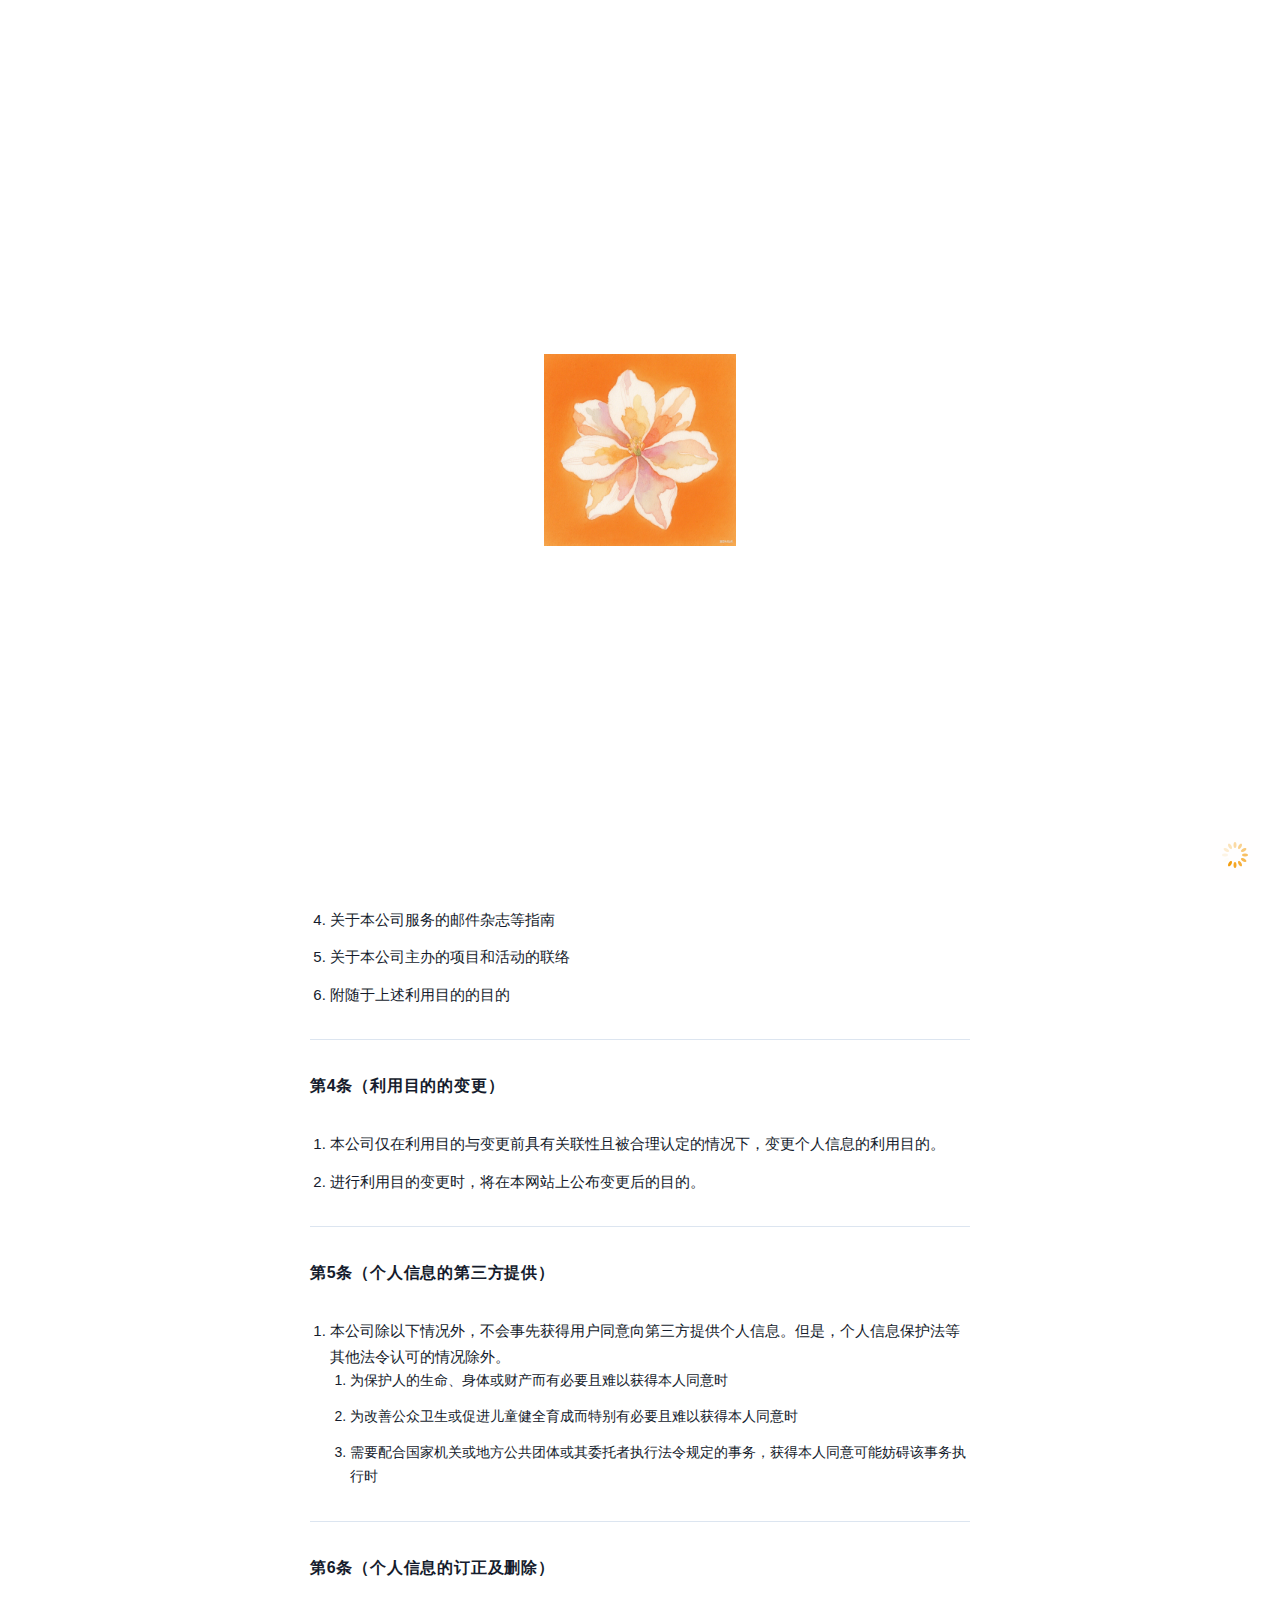
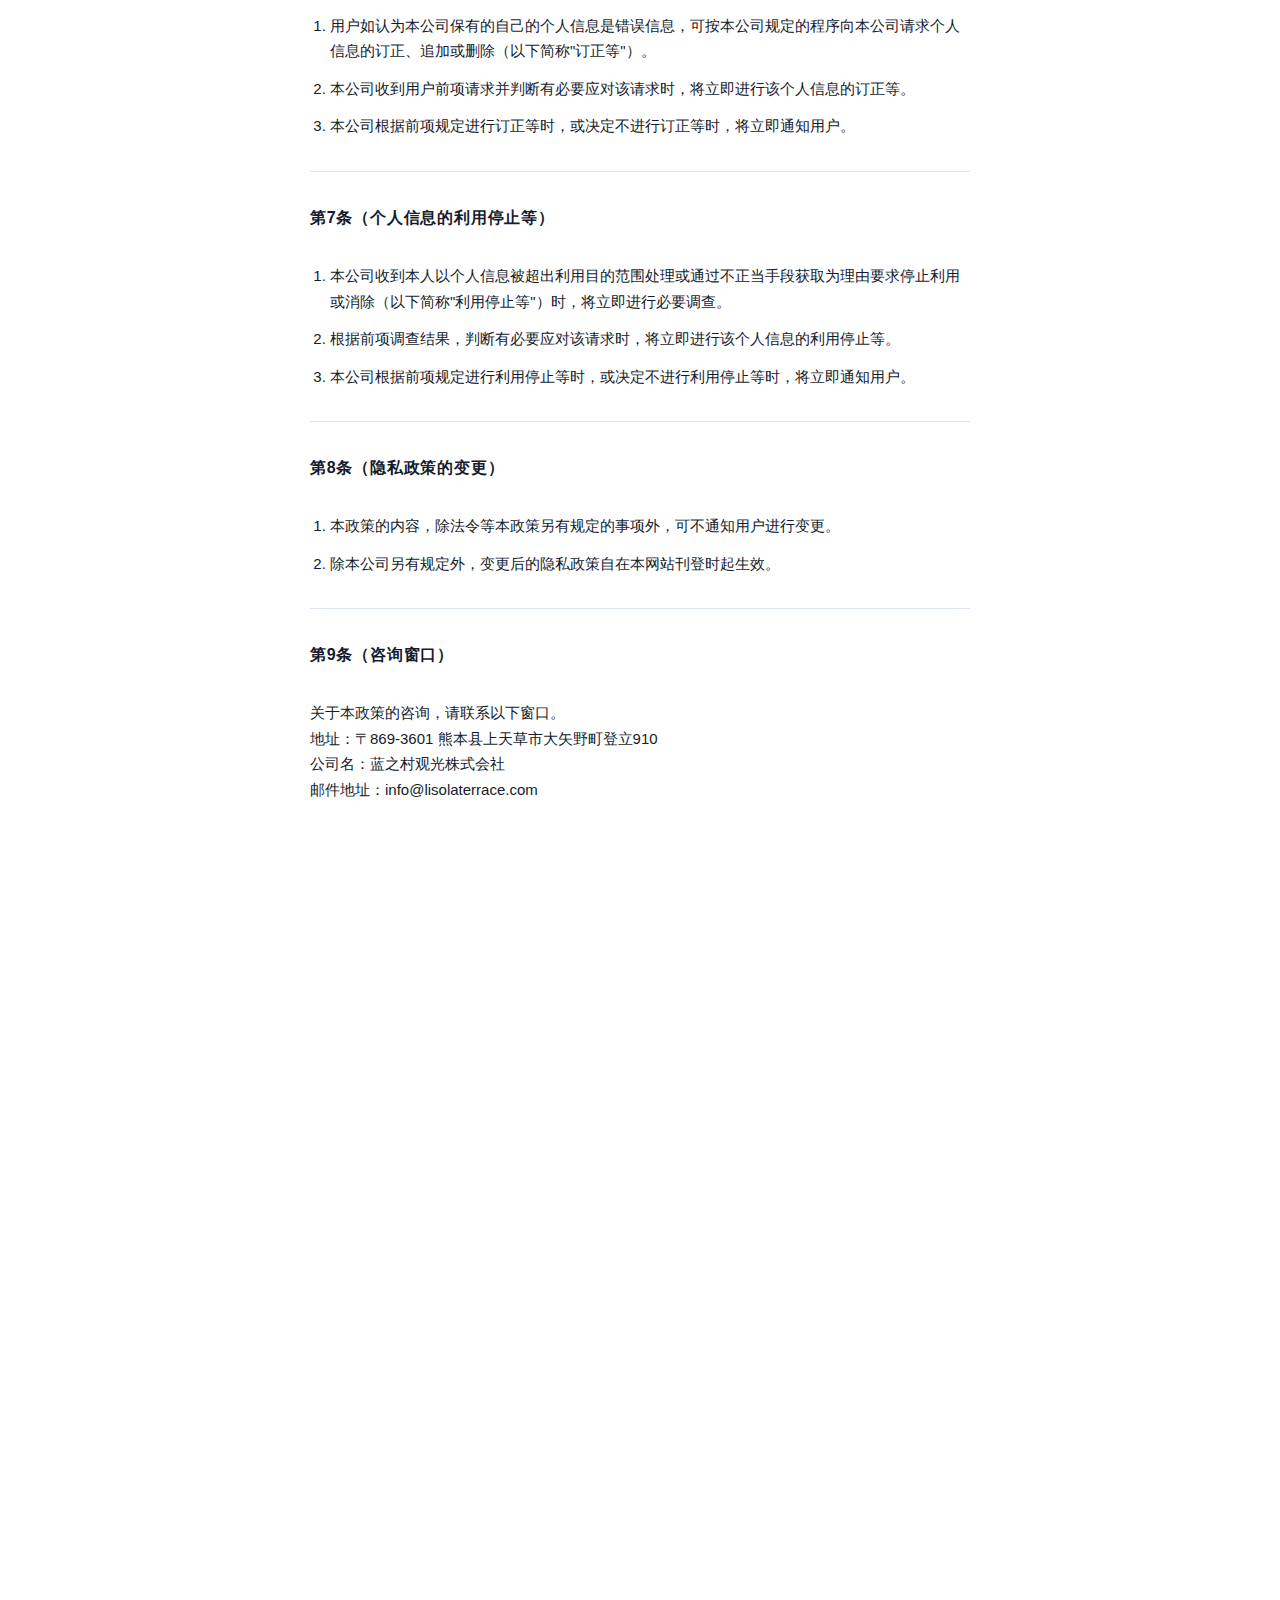
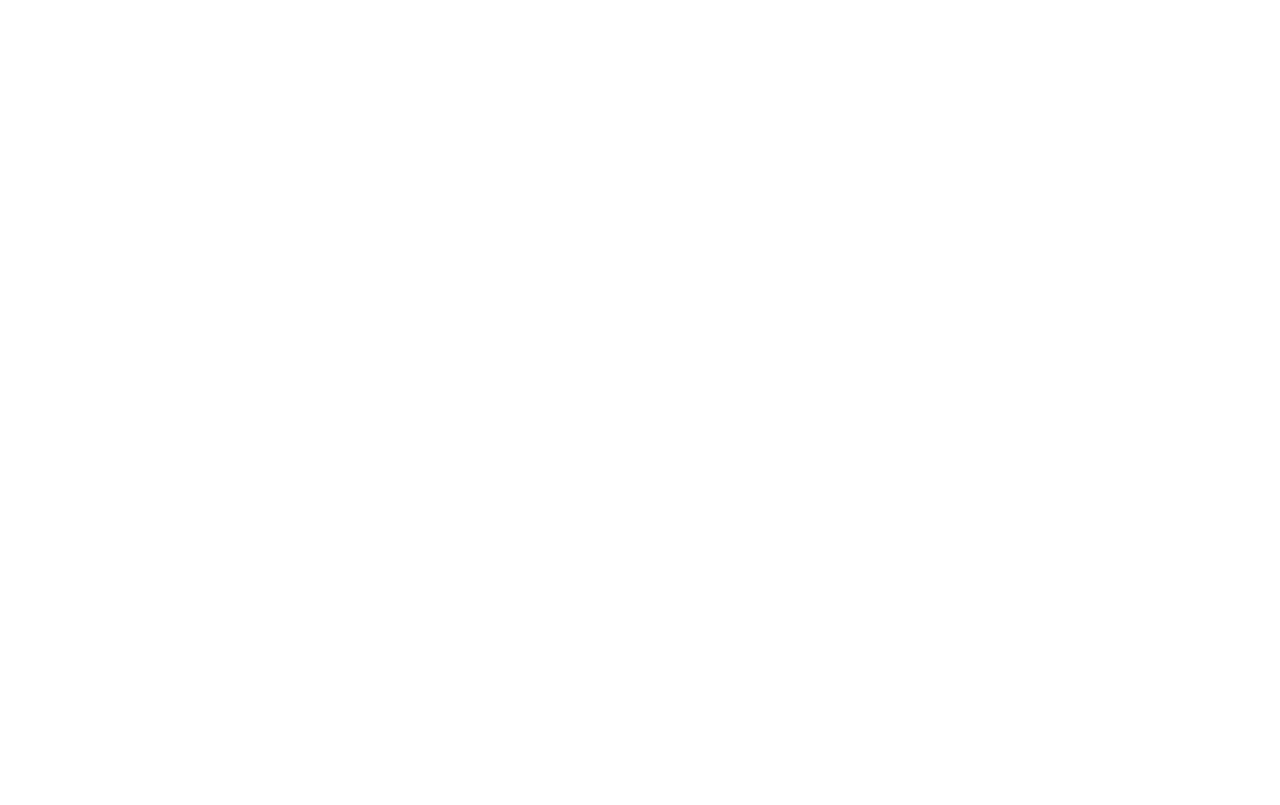
<file: privacypolicy.html>
<!doctype html>
<html lang="en">

<head>
    <meta charset="UTF-8">
    <meta name="viewport" content="initial-scale=1.0, maximum-scale=1.0, width=device-width" />
    <meta name="format-detection" content="telephone=no" />
    <title>隐私政策 | 藍の村観光株式会社</title>
    <meta name="description" content="请确认隐私政策。" />
    <!-- 网站ico 图标 详细见浏览器上方 -->
    <link rel="icon" href="https://ainomura.com/wp-content/themes/ainomura/appicon/favicon.ico"
        type="image/vnd.microsoft.icon" />

    <!-- 样式重置 css文件 -->
    <link rel="stylesheet" href="./css/reset.css" />
    <!-- 轮播图样式 css文件 -->
    <link rel="stylesheet" href="./css/slider.css" />
    <script>
        var ADAPT_CONFIG = {
            path: "./css/",
            dynamic: true,
            range: [
                "0px to 800px = mobile.css"
            ]
        };
    </script>
    <!-- 网站样式 css文件 -->
    <link rel='stylesheet' id='ainomura-style-css' href='./css/main.css' media='all' />

    <!-- jQuery核心库 - 提供基础DOM操作和事件处理 -->
    <script src="//ajax.googleapis.com/ajax/libs/jquery/2.2.4/jquery.min.js?ver=2.2.4" id="jquery-js"></script>
    
    <!-- 响应式适配库 - 处理不同设备屏幕适配 -->
    <script src="https://ainomura.com/wp-content/themes/ainomura/js/adapt.min.js"></script>
    <!-- Slick轮播图插件 - 实现图片轮播和滑动效果 -->
    <script src="https://ainomura.com/wp-content/themes/ainomura/js/slick.min.js"></script>
    <!-- 视窗检测插件 - 检测元素是否进入可视区域 -->
    <script src="https://ainomura.com/wp-content/themes/ainomura/js/jquery.inview.min.js"></script>
    <!-- 滚动停止检测 - 监听滚动结束事件 -->
    <script src="https://ainomura.com/wp-content/themes/ainomura/js/jquery.scrollstop.js"></script>
    <!-- 滚动吸附效果 - 实现页面滚动时的吸附定位 -->
    <script src="https://ainomura.com/wp-content/themes/ainomura/js/jquery.scrollsnap.js"></script>
    <!-- 网站通用脚本 - 包含网站自定义功能和交互逻辑 -->
    <script src="https://ainomura.com/wp-content/themes/ainomura/js/common.js"></script>
</head>

<body class="home wp-singular page-template-default page page-id-8 wp-theme-ainomura">

    <header>

        <!-- 左上文字logo -->
        <!-- <a href="./index.html#home" class="logo">蓝之村观光株式会社</a> -->
        <a class="btn_gnav"><span></span></a>
        <span class="year">Sincs 2025</span>

        <!-- 右下图片logo -->
        <!-- <img src="./images/loading-logo.png" class="logo_af" /> -->
    </header>

    <!-- 隐私政策内容 -->
    <div class="sec_privacypolicy">
        <h1 class="pttl">
            <div>Privacy policy</div>
        </h1>
        <p>
            蓝之村观光株式会社（以下简称"本公司"）就本公司网站（以下简称"本网站"）上用户个人信息的处理，制定以下隐私政策（以下简称"本政策"）。
        </p>

        <h2 class="ttl">第1条（个人信息）</h2>
        <p>
            "个人信息"是指个人信息保护法中所指的"个人信息"，是指关于生存个人的信息，通过该信息中包含的姓名、出生日期、地址、电话号码、联系方式等记述能够识别特定个人的信息，以及容貌、指纹、声纹相关数据，以及健康保险证的保险者号码等能够从该信息单体识别特定个人的信息（个人识别信息）。
        </p>

        <h2 class="ttl">第2条（个人信息的收集方法）</h2>
        <p>
            本公司在您咨询时或申请邮件杂志配送时，可能会获取姓名、工作单位、邮件地址、电话号码等个人信息。
        </p>

        <h2 class="ttl">第3条（收集・利用个人信息的目的）</h2>
        <p>本公司收集・利用个人信息的目的如下。</p>
        <ol>
            <li>本网站的服务提供</li>
            <li>为回答用户咨询（包括进行本人确认）</li>
            <li>本网站利用者状况的分析及服务改善为目的的统计</li>
            <li>关于本公司服务的邮件杂志等指南</li>
            <li>关于本公司主办的项目和活动的联络</li>
            <li>附随于上述利用目的的目的</li>
        </ol>

        <h2 class="ttl">第4条（利用目的的变更）</h2>
        <ol>
            <li>本公司仅在利用目的与变更前具有关联性且被合理认定的情况下，变更个人信息的利用目的。</li>
            <li>进行利用目的变更时，将在本网站上公布变更后的目的。</li>
        </ol>

        <h2 class="ttl">第5条（个人信息的第三方提供）</h2>
        <ol>
            <li>本公司除以下情况外，不会事先获得用户同意向第三方提供个人信息。但是，个人信息保护法等其他法令认可的情况除外。
                <ol>
                    <li>为保护人的生命、身体或财产而有必要且难以获得本人同意时</li>
                    <li>为改善公众卫生或促进儿童健全育成而特别有必要且难以获得本人同意时</li>
                    <li>需要配合国家机关或地方公共团体或其委托者执行法令规定的事务，获得本人同意可能妨碍该事务执行时</li>
                </ol>
            </li>
        </ol>

        <h2 class="ttl">第6条（个人信息的订正及删除）</h2>
        <ol>
            <li>用户如认为本公司保有的自己的个人信息是错误信息，可按本公司规定的程序向本公司请求个人信息的订正、追加或删除（以下简称"订正等"）。</li>
            <li>本公司收到用户前项请求并判断有必要应对该请求时，将立即进行该个人信息的订正等。</li>
            <li>本公司根据前项规定进行订正等时，或决定不进行订正等时，将立即通知用户。</li>
        </ol>

        <h2 class="ttl">第7条（个人信息的利用停止等）</h2>
        <ol>
            <li>本公司收到本人以个人信息被超出利用目的范围处理或通过不正当手段获取为理由要求停止利用或消除（以下简称"利用停止等"）时，将立即进行必要调查。</li>
            <li>根据前项调查结果，判断有必要应对该请求时，将立即进行该个人信息的利用停止等。</li>
            <li>本公司根据前项规定进行利用停止等时，或决定不进行利用停止等时，将立即通知用户。</li>
        </ol>

        <h2 class="ttl">第8条（隐私政策的变更）</h2>
        <ol>
            <li>本政策的内容，除法令等本政策另有规定的事项外，可不通知用户进行变更。</li>
            <li>除本公司另有规定外，变更后的隐私政策自在本网站刊登时起生效。</li>
        </ol>

        <h2 class="ttl">第9条（咨询窗口）</h2>
        <p>
            关于本政策的咨询，请联系以下窗口。<br />
            地址：〒869-3601 熊本县上天草市大矢野町登立910<br />
            公司名：蓝之村观光株式会社<br />
            邮件地址：info@lisolaterrace.com
        </p>
    </div>

    <!-- 底部footer -->
    <footer class="opening">
        <div class="top">
            <div class="wrap_company">
                <p class="ttl"><span>Company</span></p>
                <dl>
                    <dt>公司名称</dt>
                    <dd>蓝之村观光株式会社</dd>
                    <dt>创业</dt>
                    <dd>1955年(藤川商店开业)</dd>
                    <dt>成立</dt>
                    <dd>1989年7月14日</dd>
                    <dt>代表</dt>
                    <dd>代表取締役　藤川 护章</dd>
                    <dt>所在地</dt>
                    <dd>〒869-3601<br />熊本県上天草市大矢野町登立910</dd>
                </dl>
                <div class="wrap_sdgs">
                    <div class="wrap_img">
						<img src="./images/sdgs-logo.svg" alt="SDGS Logo" width="154" height="233">
                    </div>
                    <div class="wrap_txt">
                        作为熊本县SDGs注册事业者，蓝之村观光积极致力于SDGs。
                    </div>
                </div>
            </div>
            <div class="wrap_shop">
                <p class="ttl"><span>Shop</span></p>
                <dl>
                    <dt>店铺名称</dt>
                    <dd>蓝之天草村</dd>
                    <dt>所在地</dt>
                    <dd>〒869-3601<br />熊本県上天草市大矢野町登立910</dd>
                    <dt>电话号码</dt>
                    <dd><a href="tel:0964-56-5151" class="tel">0964-56-5151</a></dd>
                    <dt>HP</dt>
                    <dd><a href="javascript:void(0);" target="_blank" class="link">www.amakusamura.jp</a></dd>
                    <dt>休息日</dt>
                    <dd>12月31日・1月1日的2天</dd>
                    <dt>营业时间</dt>
                    <dd>
                        <dl>
                            <dt>10月～3月</dt>
                            <dd>9:00～18:00</dd>
                            <dt>3月～9月</dt>
                            <dd>9:00～18:00</dd>
                            <dt>仅8月</dt>
                            <dd>8:30～19:00</dd>
                        </dl>
                        <p class="ant">
                            ※ 4月～9月的周日・节假日营业时间延长30分钟<br />
                            ※ 黄金周・新年・盂兰盆节有时间延长<br />
                            ※ 营业时间可能有变动，详情请随时咨询。
                        </p>
                    </dd>
                </dl>
                <dl>
                    <dt>店铺名称</dt>
                    <dd>度假村露台天草</dd>
                    <dt>所在地</dt>
                    <dd>〒861-6102<br />熊本県上天草市松島町会津字北6215-16</dd>
                    <dt>电话号码</dt>
                    <dd><a href="tel:0969-56-3450" class="tel">0969-56-3450</a></dd>
                    <dt>HP</dt>
                    <dd><a href="javascript:void(0);" target="_blank" class="link">www.lisolaterrace.com</a></dd>
                    <dt>休息日</dt>
                    <dd>12月31日・1月1日的2天</dd>
                    <dt>营业时间</dt>
                    <dd>
                        <section>
                            <span class="sttl">度假村市场、天草盐面包实验室、岛屿商店、岛屿风格</span>
                            <p>平日 9:00～17:00<br class="only_sp" /><span class="only_pc"> / </span>周末节假日 9:00～17:30</p>
                        </section>
                        <section>
                            <span class="sttl">盘子咖啡厅度假村</span>
                            <p>
                                平日 11:00～21:00(20:00 最后点餐)<br />
                                周末节假日 10:30～21:00(20:00 最后点餐)
                            </p>
                        </section>
                        <section>
                            <span class="sttl">度假村海滩酒吧</span>
                            <p>平日 10:00～16:00<br class="only_sp" /><span class="only_pc"> / </span>周末节假日 10:00～17:00</p>
                        </section>
                        <p class="ant">
                            ※ 营业时间可能有变动，详情请随时咨询。
                        </p>
                    </dd>
                </dl>
                <dl>
                    <dt>店舗名</dt>
                    <dd>度假村鸟屿</dd>
                    <dt>所在地</dt>
                    <dd>〒869-3602<br />熊本県上天草市大矢野町上5252-44</dd>
                    <dt>电话</dt>
                    <dd><a href="tel:0964-27-5757" class="tel">0964-27-5757</a></dd>
                    <dt>HP</dt>
                    <dd><a href="javascript:void(0);" target="_blank" class="link">lisolathebird.com</a></dd>
                    <dt>定休日</dt>
                    <dd>无</dd>
                    <dt>营业时间</dt>
                    <dd>
                        <section>
                            <p>
                                入住 15:00〜<br>
                                退房 11:00
                            </p>
                        </section>
                        <section>
                            <span class="sttl">亚洲咖啡厅岛屿通讯</span>
                            <p>
                                11:00〜18:00(17:00 最后点餐)
                            </p>
                        </section>
                    </dd>
                </dl>
            </div>
            <a href="javascript:void(0);" target="_blank" class="bnr_village">
                <img class="logo logo_facility3" src="./images/footer-text-1.png"
                    alt="度假村村庄 岛屿的礼物" />
                <p>在线商店</p>
            </a>
            <a href="https://note.com/kamiamakusa_stay/" target="_blank" class="bnr_village bnr_village2">
                <img class="logo logo_facility4" src="./images/footer-text-2.png"
                    alt="工作度假信息" />
                <p>工作度假信息</p>
            </a>
        </div>
        <div class="bottom">
            <div class="cont">
                <ul>
                    <li><a href="./privacypolicy.html">隐私政策</a></li>
                    <li><a href="./contact.html">联系我们</a></li>
                </ul>
                <p class="cpr">©︎ Ainomurakanko inc.</p>
            </div>
        </div>
    </footer>

    <script>
        /*----- inview -----*/
        jQuery("footer").on("inview", function (event, isInView) {
            if (isInView) {
                setTimeout(function () {
                    jQuery("footer").removeClass("opening");
                }, 500);
            }
        });
    </script>

    <div class="gnav">
        <a href="./index.html#home" class="logo">藍の村観光株式会社</a>
        <div class="cont">
            <nav class="nav1">
                <ul>
                    <li><a href="./index.html#news"><span class="small">5</span>News</a></li>
                    <li><a href="./index.html#mission"><span class="small">Our</span>Mission</a></li>
                    <li><a href="./index.html#vision"><span class="small">Our</span>Vision</a></li>
                    <li><a href="./index.html#way"><span class="small">Our</span>Way</a></li>
                    <li><a href="./index.html#message"><span class="small">Representative</span>Message</a></li>
                    <li><a href="./index.html#business"><span class="small">Our</span>Business</a></li>
                    <li><a href="./history.html"><span class="small">Our</span>History</a></li>
                    <li><a href="./index.html#amakusa"><span class="small">About</span>Amakusa</a></li>
                </ul>
            </nav>
            <nav class="nav2">
                <ul>
                    <li><a href="./privacypolicy.html">隐私政策</a></li>
                    <li><a href="./contact.html">联系我们</a></li>
                </ul>
            </nav>
        </div>
        <div class="overlay"></div>
    </div>

    <div class="loader">
        <div class="logo"></div>
    </div>

</body>

</html>
</file>
<file: css/main.css>
@charset "utf-8";

/*
font-family: 'Roboto Condensed', sans-serif;
font-family: "中ゴシックBBB", Gothic Medium BBB, "A-OTF 中ゴシックBBB Pro";
font-family: "しまなみ", Shimanami, "A P-OTF しまなみ StdN";
*/

/*========================= common =========================*/

html,
body {
	height: 100%;
	font-family: -apple-system, BlinkMacSystemFont, "Helvetica Neue", "Helvetica", "Hiragino Kaku Gothic Pro", "ヒラギノ角ゴ Pro W3", "Hiragino Sans", "Arial", "游ゴシック Medium", meiryo, "Meiryo", sans-serif;
	font-feature-settings: "palt";
	color: #151C2D;
	line-height: 2;
}

html {
	font-size: 62.5%;
	/*scroll-behavior: smooth;*/
}

body {
	font-size: 1.7rem;
}

a {
	color: #151C2D;
	text-decoration: underline;
	/* cursor: pointer; */
	transition: all .1s ease-in-out;
}

a:hover {
	color: #e6850e;
}

img {
	display: block;
	width: 100%;
	height: auto;
}

strong {
	font-weight: bold;
}

::selection {
	background: #ffe6cc;
	color: #151C2D;
}

::-moz-selection {
	background: #ffe6cc;
	color: #151C2D;
}

.fs_10 {
	font-size: 1rem;
}

.only_pc {
	display: block !important;
}

.only_sp {
	display: none !important;
}

.gothic {
	font-family: Gothic Medium BBB;
}

.mincho {
	font-family: Shimanami, "A P-OTF しまなみ StdN";
}

.container {
	height: 100%;
}

.sec {
	transition: all 1s ease-in-out;
}

.opening {
	opacity: 0;
}

.btn_scroll {
	position: absolute;
	bottom: 36px;
	left: 50%;
	margin-left: -10px;
	width: 20px;
	height: 38px;
	border: 2px solid #fff;
	border-radius: 19px;
	box-sizing: border-box;
	z-index: 100;
	transition: all .2s ease-in-out;
}

.btn_scroll span {
	display: block;
	position: absolute;
	top: 8px;
	left: 50%;
	margin-left: -2px;
	width: 4px;
	height: 4px;
	background: #fff;
	border-radius: 50%;
	animation: btn_scroll .75s linear infinite;
	transition: all .2s ease-in-out;
}

@keyframes btn_scroll {
	from {
		top: 4px;
		opacity: 0;
	}

	33% {
		opacity: 1;
	}

	66% {
		opacity: 1;
	}

	to {
		top: 26px;
		opacity: 0;
	}
}

.btn_scroll:hover {
	/*transform: scale(1.1);*/
	border-color: #e6850e;
}

.btn_scroll:hover span {
	background: #e6850e;
}

@keyframes bggradient {
	0% {
		background-position: 0% 50%;
	}

	50% {
		background-position: 100% 50%;
	}

	100% {
		background-position: 0% 50%;
	}
}

.grecaptcha-badge {
	display: none !important;
}

.page-id-38 .grecaptcha-badge {
	display: block !important;
	z-index: 1010 !important;
}

/*========================= loader =========================*/

.loader {
	position: fixed;
	top: 0;
	right: 0;
	bottom: 0;
	left: 0;
	width: 100%;
	height: 100%;
	background: #fff;
	z-index: 2000;
}

.loader .logo {
	position: absolute;
	top: 50%;
	left: 50%;
	margin: -96px 0 0 -96px;
	width: 192px;
	height: 192px;
	background: url("../images/loading-logo.png") center no-repeat;
	background-size: contain;
}

.loader:after {
	content: "";
	position: absolute;
	bottom: 20px;
	right: 20px;
	width: 50px;
	height: 50px;
	background: url("../images/loader.gif") center no-repeat;
	background-size: contain;
}

/*========================= header =========================*/

header .logo {
	position: absolute;
	top: 72px;
	left: 30px;
	width: 18px;
	height: 210px;
	background: url("https://placehold.co/18x210") center no-repeat;
	background-size: contain;
	text-indent: -9999px;
	z-index: 1000;
	transition: all .2s ease-in-out;
}

.single header .logo,
.archive header .logo,
.page-id-3 header .logo,
.page-id-38 header .logo {
	background-image: url("https://placehold.co/18x210");
}

header .btn_gnav {
	position: fixed;
	top: 48px;
	right: 30px;
	width: 60px;
	height: 60px;
	text-indent: -9999px;
	z-index: 1020;
	transition: none;
}

header .btn_gnav span,
header .btn_gnav:before,
header .btn_gnav:after {
	content: "";
	display: block;
	position: absolute;
	width: 36px;
	height: 1px;
	background: #fff;
	transition: all .2s ease-in-out;
}

.home.scroll header .btn_gnav span,
.home.scroll header .btn_gnav:before,
.home.scroll header .btn_gnav:after {
	background: #151C2D !important;
}

.page-id-7 header .btn_gnav span,
.page-id-7 header .btn_gnav:before,
.page-id-7 header .btn_gnav:after {
	background: #fff !important;
}

.single header .btn_gnav span,
.single header .btn_gnav:before,
.single header .btn_gnav:after,
.archive header .btn_gnav span,
.archive header .btn_gnav:before,
.archive header .btn_gnav:after,
.page-id-3 header .btn_gnav span,
.page-id-3 header .btn_gnav:before,
.page-id-3 header .btn_gnav:after,
.page-id-38 header .btn_gnav span,
.page-id-38 header .btn_gnav:before,
.page-id-38 header .btn_gnav:after {
	background: #151C2D !important;
}

header .btn_gnav span {
	top: 29px;
	left: 19px;
}

header .btn_gnav:before {
	top: 24px;
	left: 12px;
}

header .btn_gnav:after {
	top: 34px;
	left: 5px;
}

header .btn_gnav.act span {
	opacity: 0;
}

header .btn_gnav.act:before {
	top: 29px;
	left: 12px;
	transform: rotate(45deg);
	background: #fff !important;
}

header .btn_gnav.act:after {
	top: 29px;
	left: 12px;
	transform: rotate(-45deg);
	background: #fff !important;
}

header .btn_gnav:hover span,
header .btn_gnav:hover:before,
header .btn_gnav:hover:after,
.page-id-7 header .btn_gnav:hover span,
.page-id-7 header .btn_gnav:hover:before,
.page-id-7 header .btn_gnav:hover:after {
	background: #e6850e !important;
}

header .year {
	position: absolute;
	bottom: 48px;
	left: 30px;
	font-size: 1.2rem;
	color: #fff;
	line-height: 1;
	z-index: 1000;
}

header .logo_af {
	position: absolute;
	bottom: 48px;
	right: 30px;
	width: auto;
	height: 90px;
	z-index: 1000;
}

/*========================= footer =========================*/

footer {
	margin: 0 30px;
}

footer .top {
	position: relative;
	margin: 0 auto;
	padding: 80px 0;
	width: 1080px;
	overflow: hidden;
}

footer .top .wrap_company,
footer .top .wrap_shop {
	float: left;
	width: 50%;
}

footer .top .wrap_company .wrap_sdgs {
	display: flex;
	align-items: center;
	gap: 24px;
	width: 360px;
}

footer .top .wrap_company .wrap_sdgs .wrap_img {
	width: 80px;
}

footer .top .wrap_company .wrap_sdgs .wrap_img svg {
	width: 80px;
	height: auto;
}

footer .top .wrap_company .wrap_sdgs .wrap_txt {
	font-size: 1.4rem;
	line-height: 1.5;
}

footer .top .ttl {
	margin-bottom: 48px;
	font-family: 'Roboto Condensed', sans-serif;
	font-style: italic;
	font-size: 3.2rem;
	line-height: 1;
}

footer .top .ttl span {
	display: inline-block;
	transition: all 1.5s ease-in-out;
}

footer.opening .ttl span {
	transform: perspective(50vw) rotateX(-20deg) rotateY(20deg) scale(1.05);
}

footer .top dl {
	margin-bottom: 48px;
	line-height: 1.5;
	overflow: hidden;
}

footer .top dl:last-child {
	margin-bottom: 0;
}

footer .top dl dt {
	float: left;
	padding-top: 5px;
	font-size: 1.2rem;
}

footer .top dl dd {
	margin-bottom: 8px;
	margin-left: 120px;
	font-size: 1.6rem;
}

footer .top dl dd dl {
	margin-bottom: 0;
}

footer .top dl dd dl dt {
	padding-top: 0;
	font-size: 1.6rem;
}

footer .top dl dd dl dd {
	margin-left: 96px;
}

footer .top dl dd section {
	margin-bottom: 8px;
}

footer .top dl dd section .sttl {
	font-size: 1.1rem;
}

footer .top dl dd .link {
	padding-right: 14px;
	background: url("../images/open-link.png") right center no-repeat;
	background-size: 10px;
	transition: all .1s ease-in-out;
}


footer .top dl dd .tel {
	padding-right: 14px;
	background: url("../images/tel.png") right center no-repeat;
	background-size: 10px;
	transition: all .1s ease-in-out;
}


footer .top dl dd .ant {
	font-size: 1.1rem;
}

footer .top dl dd .only_pc {
	display: inline-block !important;
}

footer .top .bnr_village {
	display: block;
	position: absolute;
	bottom: 80px;
	left: 0;
	width: 360px;
	height: 80px;
	box-sizing: border-box;
	border: 1px solid #DCE5F0;
	text-decoration: none;
	line-height: 78px;
	overflow: hidden;
	transition: all .2s ease-in-out;
}

footer .top .bnr_village:hover {
	border-color: #151C2D;
	color: #151C2D;
}

footer .top .bnr_village .logo {
	float: left;
	margin: 25px 25px 0 40px;
	width: 150px;
	height: auto;
}

footer .top .bnr_village.bnr_village2 {
	bottom: 180px;
}

footer .top .bnr_village.bnr_village2 .logo {
	margin-top: 32px;
}

footer .top .bnr_village p {
	font-size: 1.3rem;
	font-weight: bold;
	letter-spacing: .05em;
}

footer .top .bnr_village:after {
	content: "";
	position: absolute;
	top: 11px;
	right: 11px;
	width: 10px;
	height: 10px;
	background: url("https://placehold.co/10x10") right center no-repeat;
	background-size: contain;
}

footer .bottom {
	border-top: 1px solid #DCE5F0;
}

footer .bottom .cont {
	margin: 0 auto;
	width: 1080px;
	line-height: 72px;
	overflow: hidden;
}

footer .bottom .cont ul {
	float: left;
}

footer .bottom .cont ul li {
	display: inline-block;
	margin-right: 48px;
}

footer .bottom .cont ul li a {
	font-size: 1.5rem;
	text-decoration: none;
}

footer .bottom .cont .cpr {
	float: right;
	font-size: 1.2rem;
}

/*========================= gnav =========================*/

.gnav {
	display: none;
	position: fixed;
	z-index: 1010;
}

/* .gnav .logo {
	position: fixed;
	top: 72px;
	left: 30px;
	width: 18px;
	height: 210px;
	 background: url("https://placehold.co/18x210") center no-repeat; 
	background-size: contain;
	text-indent: -9999px;
	z-index: 30;
	transition: all .2s ease-in-out;
} */

.gnav .cont .nav1 {
	position: fixed;
	top: 50%;
	left: 50%;
	transform: translate(-50%, -50%);
	z-index: 20;
	width: 660px;
}

.gnav .cont .nav1 ul {
	overflow: hidden;
}

.gnav .cont .nav1 ul li {
	float: left;
	margin: 12px 0;
	width: 50%;
}

.gnav .cont .nav1 ul li a {
	font-family: 'Roboto Condensed', sans-serif;
	font-style: italic;
	font-size: 6.4rem;
	text-decoration: none;
	color: #fff;
	line-height: 1;
}

.gnav .cont .nav1 ul li a:hover {
	color: #e6850e;
}

.gnav .cont .nav1 ul li a .small {
	display: block;
	font-family: -apple-system, BlinkMacSystemFont, "Helvetica Neue", "Helvetica", "Hiragino Kaku Gothic Pro", "ヒラギノ角ゴ Pro W3", "Hiragino Sans", "Arial", "游ゴシック Medium", meiryo, "Meiryo", sans-serif;
	font-style: normal;
	font-size: 1.4rem;
	vertical-align: top;
}

.gnav .overlay {
	position: fixed;
	top: 0;
	right: 0;
	bottom: 0;
	left: 0;
	width: 100%;
	height: 100%;
	background: rgba(11, 14, 23, .9);
	z-index: 10;
}

.gnav .btn_close {
	position: fixed;
	top: 48px;
	right: 30px;
	width: 60px;
	height: 60px;
	z-index: 30;
}

.gnav .btn_close:before,
.gnav .btn_close:after {
	content: "";
	display: block;
	position: absolute;
	width: 36px;
	height: 1px;
	background: #fff;
}

.gnav .btn_close:before {
	top: 29px;
	left: 12px;
	transform: rotate(45deg);
}

.gnav .btn_close:after {
	top: 29px;
	left: 12px;
	transform: rotate(-45deg);
}

.gnav .cont .nav2 {
	display: none;
	position: fixed;
	bottom: 48px;
	left: 30px;
	font-size: 1.4rem;
	line-height: 1;
	z-index: 20;
}

.gnav .cont .nav2 ul li {
	display: inline-block;
	margin-right: 30px;
}

.gnav .cont .nav2 ul li a {
	color: #fff;
	text-decoration: none;
}

.gnav .cont .nav2 ul li a:hover {
	color: #e6850e;
}

.gnav .logo_af {
	display: none;
	position: fixed;
	bottom: 48px;
	right: 30px;
	width: auto;
	height: 90px;
	z-index: 20;
}

/*========================= sec_kv =========================*/

.sec_kv {
	width: 100%;
	height: 100%;
	background: #000;
}

.sec_kv h1 {
	position: absolute;
	top: 50%;
	left: 20.833%;
	margin-top: -85px;
	font-family: Shimanami, "A P-OTF しまなみ StdN";
	font-size: 6.6rem;
	color: #fff;
	letter-spacing: -.1em;
	line-height: 1.3;
	z-index: 100;
	transition: all 2s ease-in-out;
}

.sec_kv.opening h1 {
	transform: perspective(50vw) rotateX(-10deg) rotateY(10deg) scale(1.01);
}

.sec_kv ul,
.sec_kv .slick-list,
.sec_kv .slick-track {
	width: 100%;
	height: 100%;
}

.sec_kv ul li {
	position: relative;
	width: 100%;
	height: 100%;
}

.sec_kv ul li .bg {
	position: absolute;
	top: 0;
	right: 0;
	bottom: 0;
	left: 0;
	transition: all 12s linear;
}

.sec_kv .act .slick-active .bg {
	transform: scale(1.1);
}


/* 首页图片更换的地方 */
.sec_kv ul li .bg1 {
	background: url("../images/test.jpg") center no-repeat;
	background-size: cover;
}

.sec_kv ul li .bg2 {
	background: url("../images/test1.jpg") center no-repeat;
	background-size: cover;
}

.sec_kv ul li .bg3 {
	background: url("../images/test2.jpeg") center no-repeat;
	background-size: cover;
}

.sec_kv ul li .bg4 {
	background: url("../images/test1.jpg") center no-repeat;
	background-size: cover;
}

.sec_kv ul li .bg5 {
	background: url("../images/test.jpg") center no-repeat;
	background-size: cover;
}

.sec_kv ul li .bg6 {
	background: url("../images/test2.jpeg") center no-repeat;
	background-size: cover;
}

.sec_kv ul li .bg:before,
.sec_kv ul li .bg:after {
	content: "";
	position: absolute;
	top: 0;
	right: 0;
	bottom: 0;
	left: 0;
	width: 100%;
	height: 100%;
}

.sec_kv ul li .bg:before {
	background: #000;
	mix-blend-mode: multiply;
	opacity: .3;
	z-index: 10;
}

.sec_kv ul li .bg:after {
	background: linear-gradient(to right, #ff9f33 0%, #f39800 100%);
	mix-blend-mode: overlay;
	opacity: .3;
	z-index: 20;
}

/*========================= sec_news =========================*/

.sec_news {
	position: relative;
	padding: 170px 0 190px;
	background: linear-gradient(-45deg, #ffc999 0%, #ff9f33 40%, #ffb366 60%, #f39800 100%);
	animation: bggradient 5s ease infinite;
	background-size: 200% 200%;
	overflow: hidden;
}

.sec_news .ttl {
	margin: 0 auto 24px;
	width: 960px;
	font-family: 'Roboto Condensed', sans-serif;
	font-style: italic;
	font-size: 4rem;
	line-height: 1;
}

.sec_news .ttl div {
	display: inline-block;
	transition: all 1.5s ease-in-out;
}

.sec_news.opening .ttl div {
	transform: perspective(50vw) rotateX(-20deg) rotateY(20deg) scale(1.15);
}

.sec_news .ttl .num {
	padding-left: 4px;
	font-family: -apple-system, BlinkMacSystemFont, "Helvetica Neue", "Helvetica", "Hiragino Kaku Gothic Pro", "ヒラギノ角ゴ Pro W3", "Hiragino Sans", "Arial", "游ゴシック Medium", meiryo, "Meiryo", sans-serif;
	font-style: normal;
	font-size: 1.2rem;
	vertical-align: top;
}

.sec_news ul {
	position: static !important;
	margin: 0 auto 32px;
	width: 1020px;
	z-index: 100;
}

.sec_news ul .slick-list {
	overflow: visible;
}

.sec_news ul .slick-arrow {
	position: absolute;
	top: 50%;
	margin-top: -20px;
	width: 80px;
	height: 40px;
	background: url("../images/arrow-icon.png") center no-repeat;
	background-size: contain;
	cursor: pointer;
	text-indent: -9999px;
	z-index: 10;
	transition: all .2s ease-in-out;
}

.sec_news ul .slick-prev {
	left: 30px;
	transform: scale(-1, 1);
}

.sec_news ul .slick-next {
	right: 30px;
}

.sec_news ul .slick-disabled {
	opacity: 0;
	cursor: auto;
}

.sec_news ul .slick-prev:hover {
	transform: scale(-1.1, 1.1);
}

.sec_news ul .slick-next:hover {
	transform: scale(1.1);
}

.sec_news ul li {
	padding-left: 30px;
}

.sec_news ul li a {
	display: block;
	position: relative;
	padding-top: 133.333%;
	color: #fff;
	transition: all .2s ease-in-out;
}

.sec_news ul li a:hover {
	transform: scale(1.03);
}

.sec_news ul li a .ico_new {
	position: absolute;
	top: 30px;
	right: 30px;
	font-size: 1.8rem;
	font-weight: bold;
	line-height: 1;
	z-index: 10;
}

.sec_news ul li a .logo {
	position: absolute;
	top: 30px;
	left: 30px;
	z-index: 10;
}

.sec_news ul li a .logo_facility1 {
	width: 116px;
}

.sec_news ul li a .logo_facility2 {
	width: 144px;
}

.sec_news ul li a .logo_facility3 {
	width: 116px;
}

.sec_news ul li a .logo_facility4 {
	width: 144px;
}

.sec_news ul li a .logo_facility5 {
	width: 137px;
}

.sec_news ul li a .sttl {
	position: absolute;
	right: 30px;
	bottom: 72px;
	left: 30px;
	font-family: Gothic Medium BBB, "A-OTF 中ゴシックBBB Pro";
	font-size: 2.4rem;
	letter-spacing: .1em;
	line-height: 1.5;
	z-index: 10;
}

.sec_news ul li a .date {
	position: absolute;
	bottom: 30px;
	left: 30px;
	font-size: 1.2rem;
	letter-spacing: .02em;
	z-index: 10;
}

.sec_news ul li a .bg {
	position: absolute;
	top: 0;
	right: 0;
	bottom: 0;
	left: 0;
	background: #000 center no-repeat;
	background-size: cover;
	z-index: 0;
}

.sec_news ul li a .bg:before,
.sec_news ul li a .bg:after {
	content: "";
	position: absolute;
	top: 0;
	right: 0;
	bottom: 0;
	left: 0;
	width: 100%;
	height: 100%;
}

.sec_news ul li a .bg:before {
	background: #000;
	mix-blend-mode: multiply;
	opacity: .3;
	z-index: 10;
}

.sec_news ul li a .bg:after {
	background: linear-gradient(to right, #ff9f33 0%, #f39800 100%);
	mix-blend-mode: overlay;
	opacity: .25;
	z-index: 20;
}

.sec_news .btn_more {
	float: right;
	margin-right: 120px;
	font-size: 1.5rem;
	font-weight: bold;
	letter-spacing: .01em;
	line-height: 1;
}

/*========================= sec_mission =========================*/

.sec_mission {
	display: table;
	padding-top: 240px;
	width: 100%;
}

.sec_mission .wrap_img,
.sec_mission .wrap_txt {
	display: table-cell;
	box-sizing: border-box;
	vertical-align: top;
}

.sec_mission .wrap_img {
	position: relative;
	width: 54.167%;
	background: url("../images/gallery-1.jpg") center top no-repeat;
	background-size: cover;
}

.sec_mission .wrap_img:after {
	content: "";
	position: absolute;
	top: 0;
	right: 0;
	bottom: 0;
	left: 0;
	width: 100%;
	height: 100%;
}

.sec_mission .wrap_img:after {
	background: linear-gradient(to right, #ff9f33 0%, #f39800 100%);
	mix-blend-mode: overlay;
	opacity: .3;
	z-index: 20;
}

.sec_mission .wrap_txt {
	padding: 160px 8.333% 0;
	width: 45.833%;
}

.sec_mission .wrap_txt .ttl {
	margin-bottom: 160px;
	font-family: 'Roboto Condensed', sans-serif;
	font-style: italic;
	font-size: 6.4rem;
	line-height: 1;
}

.sec_mission .wrap_txt .ttl div {
	display: inline-block;
	transition: all 1.5s ease-in-out;
}

.sec_mission.opening .wrap_txt .ttl div {
	transform: perspective(50vw) rotateX(-20deg) rotateY(20deg) scale(1.05);
}

.sec_mission .wrap_txt .ttl .small {
	display: block;
	font-family: -apple-system, BlinkMacSystemFont, "Helvetica Neue", "Helvetica", "Hiragino Kaku Gothic Pro", "ヒラギノ角ゴ Pro W3", "Hiragino Sans", "Arial", "游ゴシック Medium", meiryo, "Meiryo", sans-serif;
	font-style: normal;
	font-size: 1.4rem;
}

.sec_mission .wrap_txt .sttl {
	margin-bottom: 40px;
	font-family: Shimanami, "A P-OTF しまなみ StdN";
	font-size: 3.6rem;
	letter-spacing: -.08em;
	line-height: 1.5;
}

.sec_mission .wrap_txt p {
	letter-spacing: .05em;
	line-height: 1.8;
}

/*========================= sec_vision =========================*/

.sec_vision {
	display: table;
	margin: 0 8.333%;
	padding-top: 240px;
	width: 83.334%;
}

.sec_vision .wrap_img.only_pc,
.sec_vision .wrap_txt {
	display: table-cell !important;
	box-sizing: border-box;
	vertical-align: top;
}

.sec_vision .wrap_img {
	position: relative;
	width: 45.833%;
	background: url("../images/test.jpg") center top no-repeat;
	background-size: cover;
}

.sec_vision .wrap_img:after {
	content: "";
	position: absolute;
	top: 0;
	right: 0;
	bottom: 0;
	left: 0;
	width: 100%;
	height: 100%;
}

.sec_vision .wrap_img:after {
	background: linear-gradient(to right, #ff9f33 0%, #f39800 100%);
	mix-blend-mode: overlay;
	opacity: .3;
	z-index: 20;
}

.sec_vision .wrap_txt {
	padding-top: 160px;
	padding: 160px 8.333% 0 0;
	width: 37.5%;
}

.sec_vision .wrap_txt .ttl {
	margin-bottom: 160px;
	font-family: 'Roboto Condensed', sans-serif;
	font-style: italic;
	font-size: 6.4rem;
	line-height: 1;
}

.sec_vision .wrap_txt .ttl div {
	display: inline-block;
	transition: all 1.5s ease-in-out;
}

.sec_vision.opening .wrap_txt .ttl div {
	transform: perspective(50vw) rotateX(-20deg) rotateY(20deg) scale(1.05);
}

.sec_vision .wrap_txt .ttl .small {
	display: block;
	font-family: -apple-system, BlinkMacSystemFont, "Helvetica Neue", "Helvetica", "Hiragino Kaku Gothic Pro", "ヒラギノ角ゴ Pro W3", "Hiragino Sans", "Arial", "游ゴシック Medium", meiryo, "Meiryo", sans-serif;
	font-style: normal;
	font-size: 1.4rem;
}

.sec_vision .wrap_txt .sttl {
	margin-bottom: 40px;
	font-family: Shimanami, "A P-OTF しまなみ StdN";
	font-size: 3.6rem;
	letter-spacing: -.08em;
	line-height: 1.5;
}

.sec_vision .wrap_txt p {
	letter-spacing: .05em;
	line-height: 1.8;
}

/*========================= sec_way =========================*/

.sec_way {
	padding-top: 240px;
	text-align: center;
}

.sec_way .ttl {
	display: inline-block;
	margin-bottom: 60px;
	font-family: 'Roboto Condensed', sans-serif;
	font-style: italic;
	font-size: 6.4rem;
	text-align: left;
	line-height: 1;
}

.sec_way .ttl div {
	display: inline-block;
	transition: all 1.5s ease-in-out;
}

.sec_way .ttl.opening div {
	transform: perspective(50vw) rotateX(-20deg) rotateY(20deg) scale(1.05);
}

.sec_way .ttl .small {
	display: block;
	font-family: -apple-system, BlinkMacSystemFont, "Helvetica Neue", "Helvetica", "Hiragino Kaku Gothic Pro", "ヒラギノ角ゴ Pro W3", "Hiragino Sans", "Arial", "游ゴシック Medium", meiryo, "Meiryo", sans-serif;
	font-style: normal;
	font-size: 1.4rem;
}

.sec_way section {
	display: table;
	width: 100%;
	min-height: 470px;
	transition: all 1s ease-in-out;
}

.sec_way section .wrap_img,
.sec_way section .wrap_txt {
	display: table-cell;
	position: relative;
	width: 50%;
	vertical-align: middle;
}

.sec_way section .wrap_img {
	position: relative;
	padding-top: 30.278%;
	background: #000;
}

.sec_way section .wrap_img.only_pc {
	display: table-cell !important;
}

.sec_way section .wrap_img:before,
.sec_way section .wrap_img:after {
	content: "";
	position: absolute;
	top: 0;
	right: 0;
	bottom: 0;
	left: 0;
	width: 100%;
	height: 100%;
}

.sec_way section .wrap_img:before {
	background: #000;
	mix-blend-mode: multiply;
	opacity: .4;
	z-index: 10;
}

.sec_way section .wrap_img:after {
	background: linear-gradient(to right, #ff9f33 0%, #f39800 100%);
	mix-blend-mode: overlay;
	opacity: .3;
	z-index: 20;
}

.sec_way section .wrap_img .sttl {
	position: absolute;
	top: 50%;
	left: 0;
	margin-top: -30px;
	width: 100%;
	font-family: 'Roboto Condensed', sans-serif;
	font-style: italic;
	font-weight: lighter;
	font-size: 6rem;
	color: #fff;
	letter-spacing: .16em;
	line-height: 1;
	text-transform: uppercase;
	z-index: 30;
	transition: all 1.5s ease-in-out;
}

.sec_way section.opening .wrap_img .sttl {
	letter-spacing: .1em;
}

.sec_way section .wrap_img .bg {
	position: absolute;
	top: 0;
	right: 0;
	bottom: 0;
	left: 0;
	z-index: 0;
}

.sec_way .way1 .wrap_img .bg {
	background: url("../images/test2.jpeg") center no-repeat;
	background-size: cover;
}

.sec_way .way2 .wrap_img .bg {
	background: url("https://placehold.co/1200x600") center no-repeat;
	background-size: cover;
}

.sec_way .way3 .wrap_img .bg {
	background: url("https://placehold.co/1200x600") center no-repeat;
	background-size: cover;
}

.sec_way .way4 .wrap_img .bg {
	background: url("https://placehold.co/1200x600") center no-repeat;
	background-size: cover;
}

.sec_way .way5 .wrap_img .bg {
	background: url("https://placehold.co/1200x600") center no-repeat;
	background-size: cover;
}

.sec_way section .wrap_txt .num {
	position: absolute;
	top: 30px;
	left: 30px;
	font-weight: 600;
	font-size: 1.6rem;
}

.sec_way section .wrap_txt .cont {
	display: inline-block;
	text-align: left;
}

.sec_way section .wrap_txt .cont .ssttl {
	margin-bottom: 32px;
	font-family: Shimanami, "A P-OTF しまなみ StdN";
	font-size: 2.6rem;
	letter-spacing: -.08em;
	line-height: 1.4;
}

.sec_way section .wrap_txt .cont p {
	letter-spacing: .05em;
}

/*========================= sec_message =========================*/

.sec_message {
	position: relative;
	padding-top: 240px;
	overflow: hidden;
}

.sec_message .ttl {
	margin: 0 auto 48px;
	width: 1080px;
	font-family: 'Roboto Condensed', sans-serif;
	font-style: italic;
	font-size: 6.4rem;
	text-align: left;
	line-height: 1;
}

.sec_message .ttl div {
	display: inline-block;
	transition: all 1.5s ease-in-out;
}

.sec_message.opening .ttl div {
	transform: perspective(50vw) rotateX(-20deg) rotateY(20deg) scale(1.05);
}

.sec_message .ttl .small {
	display: block;
	font-family: -apple-system, BlinkMacSystemFont, "Helvetica Neue", "Helvetica", "Hiragino Kaku Gothic Pro", "ヒラギノ角ゴ Pro W3", "Hiragino Sans", "Arial", "游ゴシック Medium", meiryo, "Meiryo", sans-serif;
	font-style: normal;
	font-size: 1.4rem;
}

.sec_message .wrap_txt {
	position: relative;
	margin: 0 auto;
	padding-bottom: 240px;
	padding-left: 540px;
	width: 1080px;
	box-sizing: border-box;
}

.sec_message .wrap_txt .sttl {
	margin-bottom: 64px;
	font-family: Shimanami, "A P-OTF しまなみ StdN";
	font-size: 3.2rem;
	letter-spacing: -.08em;
	line-height: 1.5;
}

.sec_message .wrap_txt .sttl .en {
	letter-spacing: -.02em;
}

.sec_message .wrap_txt p {
	margin-bottom: 64px;
	font-size: 1.8rem;
	letter-spacing: .05em;
}

.sec_message .wrap_txt .name {
	font-family: Shimanami, "A P-OTF しまなみ StdN";
	font-size: 1.9rem;
	line-height: 1;
}

.sec_message .wrap_txt .name .small {
	display: block;
	margin-bottom: 8px;
	font-family: -apple-system, BlinkMacSystemFont, "Helvetica Neue", "Helvetica", "Hiragino Kaku Gothic Pro", "ヒラギノ角ゴ Pro W3", "Hiragino Sans", "Arial", "游ゴシック Medium", meiryo, "Meiryo", sans-serif;
	font-style: normal;
	font-size: 1.2rem;
}

.sec_message .wrap_txt .message_sign {
	position: absolute;
	bottom: 180px;
	right: 0;
	width: 240px;
}

.sec_message .bg {
	position: absolute;
	bottom: 0;
	left: 0;
	width: 100%;
	height: 100%;
	background: url("../images/profile-bg.jpg") center bottom no-repeat;
	background-size: 1440px auto;
	z-index: -1;
}

/*========================= sec_business =========================*/

.sec_business {
	padding: 240px 0;
	background: linear-gradient(-45deg, #ffc999 0%, #ff9f33 40%, #ffb366 60%, #f39800 100%);
	animation: bggradient 5s ease infinite;
	background-size: 200% 200%;
}

.sec_business .ttl {
	margin: 0 auto 60px;
	width: 1080px;
	font-family: 'Roboto Condensed', sans-serif;
	font-style: italic;
	font-size: 6.4rem;
	text-align: left;
	line-height: 1;
}

.sec_business .ttl div {
	display: inline-block;
	transition: all 1.5s ease-in-out;
}

.sec_business .ttl.opening div {
	transform: perspective(50vw) rotateX(-20deg) rotateY(20deg) scale(1.05);
}

.sec_business .ttl .small {
	display: block;
	font-family: -apple-system, BlinkMacSystemFont, "Helvetica Neue", "Helvetica", "Hiragino Kaku Gothic Pro", "ヒラギノ角ゴ Pro W3", "Hiragino Sans", "Arial", "游ゴシック Medium", meiryo, "Meiryo", sans-serif;
	font-style: normal;
	font-size: 1.4rem;
}

.sec_business section {
	display: table;
	margin: 0 auto 60px;
	width: 1080px;
	transition: all 1s ease-in-out;
}

.sec_business section.opening {
	padding-top: 20px;
}

.sec_business section:last-child {
	margin-bottom: 0;
}

.sec_business section .wrap_txt,
.sec_business section .wrap_img {
	display: table-cell;
	vertical-align: middle;
}

.sec_business section .wrap_txt {
	padding-right: 60px;
	box-sizing: border-box;
}

.sec_business section .wrap_txt .sttl {
	margin-bottom: 40px;
	font-family: Shimanami, "A P-OTF しまなみ StdN";
	font-size: 2.6rem;
	letter-spacing: .05em;
	line-height: 1;
}

.sec_business section .wrap_txt .logo {
	margin-bottom: 40px;
}

.sec_business section .wrap_txt .logo_facility1 {
	width: 180px;
}

.sec_business section .wrap_txt .logo_facility2 {
	width: 206px;
}

.sec_business section .wrap_txt .logo_facility3 {
	width: 193px;
}

.sec_business section .wrap_txt .logo_facility4 {
	width: 204px;
}

.sec_business section .wrap_txt p {
	margin-bottom: 12px;
	font-size: 1.5rem;
	letter-spacing: .05em;
	line-height: 1.6;
}

.sec_business section .wrap_txt .link {
	padding-right: 14px;
	background: url("https://placehold.co/10x10") right center no-repeat;
	background-size: 10px;
	font-size: 1.2rem;
	transition: all .1s ease-in-out;
}

.sec_business section .wrap_txt .link:hover {
	background-image: url("https://placehold.co/10x10");
}

.sec_business section .wrap_img {
	position: relative;
	width: 540px;
	height: 405px;
	background: #000;
}

.sec_business .business1 .wrap_img {
	background: url("../images/test.jpg") center no-repeat;
	background-size: cover;
}

.sec_business .business2 .wrap_img {
	background: url("https://placehold.co/540x405") center no-repeat;
	background-size: cover;
}

.sec_business .business3 .wrap_img {
	background: url("https://placehold.co/540x405") center no-repeat;
	background-size: cover;
}

.sec_business .business4 .wrap_img {
	background: url("https://placehold.co/540x405") center no-repeat;
	background-size: cover;
}

.sec_business .business5 .wrap_img {
	background: url("https://placehold.co/540x405") center no-repeat;
	background-size: cover;
}

.sec_business section .wrap_img:after {
	content: "";
	position: absolute;
	top: 0;
	right: 0;
	bottom: 0;
	left: 0;
	width: 100%;
	height: 100%;
}

.sec_business section .wrap_img:after {
	background: linear-gradient(to right, #ff9f33 0%, #f39800 100%);
	mix-blend-mode: overlay;
	opacity: .2;
	z-index: 20;
}

/*========================= sec_landscape =========================*/

.sec_landscape {
	position: relative;
	padding-top: 50%;
	width: 100%;
}

.sec_landscape .wrap_img {
	position: absolute;
	top: 0;
	right: 0;
	bottom: 0;
	left: 0;
	background: url("https://placehold.co/1920x960") top no-repeat;
	background-size: 100% auto;
}

.sec_landscape .wrap_img:after {
	content: "";
	position: absolute;
	top: 0;
	right: 0;
	bottom: 0;
	left: 0;
}

.sec_landscape .wrap_img:after {
	background: linear-gradient(to right, #ff9f33 0%, #f39800 100%);
	mix-blend-mode: overlay;
	opacity: .3;
	z-index: 20;
}

/*========================= sec_history =========================*/

.sec_history {
	padding-top: 240px;
}

.sec_history .bnr {
	display: table;
	position: relative;
	margin: 0 4.167%;
	width: 93.833%;
	height: 360px;
	color: #fff;
	text-decoration: none;
	overflow: hidden;
}

.sec_history .bnr .wrap_ttl,
.sec_history .bnr .wrap_txt {
	display: table-cell;
	position: relative;
	width: 50%;
	vertical-align: middle;
	z-index: 100;
}

.sec_history .bnr .wrap_ttl {
	text-align: center;
}

.sec_history .bnr .wrap_ttl .ttl {
	display: inline-block;
	margin-top: -12px;
	font-family: 'Roboto Condensed', sans-serif;
	font-style: italic;
	font-size: 7.2rem;
	text-align: left;
	line-height: 1;
}

.sec_history .bnr .wrap_ttl .ttl div {
	display: inline-block;
	transition: all 1.5s ease-in-out;
}

.sec_history.opening .bnr .wrap_ttl .ttl div {
	transform: perspective(50vw) rotateX(-20deg) rotateY(20deg) scale(1.05);
}

.sec_history .bnr .wrap_ttl .ttl .small {
	display: block;
	font-family: -apple-system, BlinkMacSystemFont, "Helvetica Neue", "Helvetica", "Hiragino Kaku Gothic Pro", "ヒラギノ角ゴ Pro W3", "Hiragino Sans", "Arial", "游ゴシック Medium", meiryo, "Meiryo", sans-serif;
	font-style: normal;
	font-size: 1.6rem;
}

.sec_history .bnr .wrap_txt p {
	font-size: 1.5rem;
	letter-spacing: .05em;
	line-height: 1.8;
}

.sec_history .bnr .bg {
	position: absolute;
	top: 0;
	right: 0;
	bottom: 0;
	left: 0;
	width: 100%;
	height: 100%;
	background: url("https://placehold.co/1200x360") center no-repeat;
	background-size: cover;
	z-index: 0;
	transition: all .3s ease-in-out;
}

.sec_history .bnr:hover .bg {
	transform: scale(1.02);
}

.sec_history .bnr .bg:before,
.sec_history .bnr .bg:after {
	content: "";
	position: absolute;
	top: 0;
	right: 0;
	bottom: 0;
	left: 0;
	width: 100%;
	height: 100%;
}

.sec_history .bnr .bg:before {
	background: #000;
	mix-blend-mode: multiply;
	opacity: .66;
	z-index: 10;
}

.sec_history .bnr .bg:after {
	background: linear-gradient(to right, #ff9f33 0%, #f39800 100%);
	mix-blend-mode: overlay;
	opacity: .3;
	z-index: 20;
}

.sec_history .bnr .btn_more {
	position: absolute;
	bottom: 36px;
	right: 60px;
	font-size: 1.5rem;
	font-weight: bold;
	text-decoration: underline;
	letter-spacing: .01em;
	line-height: 1;
}

/*========================= sec_amakusa =========================*/

.sec_amakusa {
	position: relative;
	padding-top: 240px;
}

.sec_amakusa .ttl {
	margin: 0 auto 60px;
	width: 1080px;
	font-family: 'Roboto Condensed', sans-serif;
	font-style: italic;
	font-size: 5.2rem;
	text-align: left;
	line-height: 1;
}

.sec_amakusa .ttl div {
	display: inline-block;
	transition: all 1.5s ease-in-out;
}

.sec_amakusa.opening .ttl div {
	transform: perspective(50vw) rotateX(-20deg) rotateY(20deg) scale(1.05);
}

.sec_amakusa .ttl .small {
	display: block;
	font-family: -apple-system, BlinkMacSystemFont, "Helvetica Neue", "Helvetica", "Hiragino Kaku Gothic Pro", "ヒラギノ角ゴ Pro W3", "Hiragino Sans", "Arial", "游ゴシック Medium", meiryo, "Meiryo", sans-serif;
	font-style: normal;
	font-size: 1.3rem;
}

.sec_amakusa .wrap_txt {
	margin: 0 auto;
	width: 1080px;
	min-height: 960px;
}

.sec_amakusa .wrap_txt p {
	padding-top: 300px;
	width: 360px;
	font-size: 1.6rem;
	letter-spacing: .05em;
	line-height: 1.7;
}

.sec_amakusa .bg {
	position: absolute;
	bottom: 0;
	left: 0;
	width: 100%;
	height: 960px;
	background: url("../images/map.jpg") center top no-repeat;
	background-size: 1440px auto;
	z-index: -1;
}

/*========================= sec_gallery =========================*/

.sec_gallery {
	position: relative;
	padding: 152px 0;
	overflow: hidden;
}

.sec_gallery ul {
	position: static !important;
	margin: 0 auto;
	width: 1096px;
}

.sec_gallery ul li {
	display: block !important;
	position: relative;
	padding-top: 100%;
}

.sec_gallery ul li:after {
	content: "";
	position: absolute;
	bottom: 18px;
	right: 18px;
	width: 26px;
	height: 26px;
	background: url("../images/zoom-icon.png") center no-repeat;
	background-size: contain;
}

.sec_gallery ul li a {
	display: block;
	position: absolute;
	top: 8px;
	right: 8px;
	bottom: 8px;
	left: 8px;
	background-position: center;
	background-size: cover;
	text-indent: -9999px;
	transition: all .2s ease-in-out;
}

.sec_gallery ul li a:hover {
	transform: scale(1.05);
}

.sec_gallery ul li a:after {
	content: "";
	position: absolute;
	top: 0;
	right: 0;
	bottom: 0;
	left: 0;
	width: 100%;
	height: 100%;
}

.sec_gallery ul li a:after {
	background: linear-gradient(to right, #ff9f33 0%, #f39800 100%);
	mix-blend-mode: overlay;
	opacity: .2;
	z-index: 20;
}

.sec_gallery ul .slick-list {
	overflow: visible;
}

.sec_gallery ul .slick-arrow {
	position: absolute;
	top: 50%;
	margin-top: -20px;
	width: 80px;
	height: 40px;
	background: url("../images/arrow-icon.png") center no-repeat;
	background-size: contain;
	cursor: pointer;
	text-indent: -9999px;
	z-index: 10;
	transition: all .2s ease-in-out;
}

.sec_gallery ul .slick-prev {
	left: 30px;
	transform: scale(-1, 1);
}

.sec_gallery ul .slick-next {
	right: 30px;
}

.sec_gallery ul .slick-disabled {
	opacity: 0;
	cursor: auto;
}

.sec_gallery ul .slick-prev:hover {
	transform: scale(-1.1, 1.1);
}

.sec_gallery ul .slick-next:hover {
	transform: scale(1.1);
}

.sec_gallery ul .slick-list .slick-track .slick-slide div {
	overflow: hidden;
}

.sec_gallery .popup {
	display: none;
	position: fixed;
	top: 0;
	right: 0;
	bottom: 0;
	left: 0;
	width: 100%;
	height: 100%;
	z-index: 10000;
}

.sec_gallery .popup img {
	position: absolute;
	top: 50%;
	left: 50%;
	transform: translate(-50%, -50%);
	width: auto;
	height: auto;
	max-width: 75%;
	max-height: 75%;
	z-index: 20;
	transition: all .7s ease-in-out;
}

.sec_gallery .popup.act img {
	max-width: 80%;
	max-height: 80%;
}

.sec_gallery .popup .caption {
	display: table;
	position: absolute;
	right: 10%;
	bottom: 0;
	left: 10%;
	width: 80%;
	height: 10%;
	font-family: Shimanami, "A P-OTF しまなみ StdN";
	font-size: 1.5rem;
	color: #fff;
	text-align: center;
	z-index: 30;
}

.sec_gallery .popup .caption p {
	display: table-cell;
	line-height: 1.5;
	vertical-align: middle;
}

.sec_gallery .popup .overlay {
	position: absolute;
	top: 0;
	right: 0;
	bottom: 0;
	left: 0;
	width: 100%;
	height: 100%;
	background: rgba(11, 14, 23, .9);
	z-index: 10;
}

.sec_gallery .popup .btn_close {
	position: fixed;
	top: 48px;
	right: 30px;
	width: 60px;
	height: 60px;
	z-index: 40;
}

.sec_gallery .popup .btn_close:before,
.sec_gallery .popup .btn_close:after {
	content: "";
	display: block;
	position: absolute;
	width: 36px;
	height: 1px;
	background: #fff;
}

.sec_gallery .popup .btn_close:before {
	top: 29px;
	left: 12px;
	transform: rotate(45deg);
}

.sec_gallery .popup .btn_close:after {
	top: 29px;
	left: 12px;
	transform: rotate(-45deg);
}

/*========================= sec_history_page =========================*/

.sec_history_page {
	position: relative;
	width: 100%;
	height: 100%;
	background: #000;
	color: #fff;
	overflow: hidden;
	transition: all 1s ease-in-out;
}

.sec_history_page.opening {
	opacity: 1;
}

.sec_history_page .ttl {
	position: absolute;
	top: 68px;
	left: 80px;
	z-index: 200;
	mix-blend-mode: lighten;
	transition: all 1.5s ease-in-out;
}

.sec_history_page.opening .ttl {
	left: 60px;
	opacity: 0;
}

.sec_history_page .ttl div {
	display: inline;
    background: #f39800;
    font-family: Shimanami, "A P-OTF しまなみ StdN";
    font-size: 5rem;
    color: #000;
    letter-spacing: -.08em;
    line-height: 1.45;
    transition: all 1.5s ease-in-out;
}

.sec_history_page .cont {
	display: table;
	position: absolute;
	top: 0;
	right: 0;
	bottom: 0;
	left: 0;
	width: 100%;
	height: 100%;
	z-index: 100;
	transition: all 1s ease-in-out;
}

.sec_history_page.opening .cont {
	opacity: 0;
}

.sec_history_page .cont .wrap_year,
.sec_history_page .cont .wrap_txt {
	display: table-cell;
	width: 50%;
	vertical-align: middle;
}

.sec_history_page .cont .wrap_year {
	text-align: right;
}

.sec_history_page .cont .wrap_year .sttl {
	display: inline-block;
	margin-right: 60px;
	border-bottom: 1px solid #fff;
	font-family: 'Roboto Condensed', sans-serif;
	font-style: italic;
	font-size: 4.4rem;
	line-height: 1;
	transition: all 1.5s ease-in-out;
}

.sec_history_page.opening .cont .wrap_year .sttl {
	transform: perspective(50vw) rotateX(-20deg) rotateY(20deg) scale(1.05);
}

.sec_history_page .cont .wrap_txt .ssttl {
	margin-bottom: 36px;
	font-family: Gothic Medium BBB, "A-OTF 中ゴシックBBB Pro";
	font-size: 2.8rem;
	letter-spacing: .1em;
	line-height: 1;
}

.sec_history_page .cont .wrap_txt p {
	margin-right: 16.667%;
	letter-spacing: .05em;
	line-height: 1.8;
}

.sec_history1 .wrap_ttl {
	position: absolute;
	top: 50%;
	left: 50%;
	transform: translate(-50%, -50%);
	width: auto;
	height: auto;
	text-align: center;
	z-index: 100;
	transition: all 1.5s ease-in-out;
}

.sec_history1.opening .wrap_ttl {
	opacity: 0;
}

.sec_history1 .wrap_ttl .pttl {
	display: inline-block;
	margin-bottom: 40px;
	font-family: 'Roboto Condensed', sans-serif;
	font-style: italic;
	font-size: 9.6rem;
	text-align: left;
	line-height: 1;
	transition: all 1.5s ease-in-out;
}

.sec_history1.opening .wrap_ttl .pttl {
	transform: perspective(50vw) rotateX(-20deg) rotateY(20deg) scale(1.05);
}

.sec_history1 .wrap_ttl .pttl .small {
	display: block;
	font-family: -apple-system, BlinkMacSystemFont, "Helvetica Neue", "Helvetica", "Hiragino Kaku Gothic Pro", "ヒラギノ角ゴ Pro W3", "Hiragino Sans", "Arial", "游ゴシック Medium", meiryo, "Meiryo", sans-serif;
	font-style: normal;
	font-size: 1.8rem;
}

.sec_history1 .wrap_ttl p {
	font-size: 1.5rem;
	letter-spacing: .05em;
	line-height: 1.8;
}

.sec_history_page .bg {
	position: absolute;
	top: 0;
	right: 0;
	bottom: 0;
	left: 0;
	width: 100%;
	height: 100%;
	z-index: 1;
	overflow: hidden;
	transition: all 1s ease-in-out;
}

.sec_history_page.opening .bg {
	opacity: 0;
}

.sec_history_page .bg div {
	position: absolute;
	top: 0;
	right: 0;
	bottom: 0;
	left: 0;
	width: 100%;
	height: 100%;
	transition: all 15s linear;
}

.sec_history_page.opening .bg div {
	transform: scale(1.1);
}

.sec_history1 .bg div:before,
.sec_history_page .bg div:after {
	content: "";
	position: absolute;
	top: 0;
	right: 0;
	bottom: 0;
	left: 0;
	width: 100%;
	height: 100%;
}

.sec_history1 .bg div:before {
	background: #000;
	mix-blend-mode: multiply;
	opacity: .66;
	z-index: 10;
}

.sec_history1 .bg div {
	background: url("https://placehold.co/1920x1080") center no-repeat;
	background-size: cover;
}

.sec_history1 .bg div:after {
	background: linear-gradient(to right, #ff9f33 0%, #f39800 100%);
	mix-blend-mode: overlay;
	opacity: .3;
	z-index: 20;
}

.sec_history2 .bg div {
	background: url("https://placehold.co/1920x1080") center no-repeat;
	background-size: cover;
}

.sec_history2 .bg div:after {
	background: #001158;
	mix-blend-mode: multiply;
	opacity: .75;
	z-index: 20;
}

.sec_history3 .bg div {
	background: url("https://placehold.co/1920x1080") center no-repeat;
	background-size: cover;
}

.sec_history3 .bg div:after {
	background: #001B58;
	mix-blend-mode: multiply;
	opacity: .75;
	z-index: 20;
}

.sec_history4 .bg div {
	background: url("https://placehold.co/1920x1080") center no-repeat;
	background-size: cover;
}

.sec_history4 .bg div:after {
	background: #002258;
	mix-blend-mode: multiply;
	opacity: .75;
	z-index: 20;
}

.sec_history5 .bg div {
	background: url("https://placehold.co/1920x1080") center no-repeat;
	background-size: cover;
}

.sec_history5 .bg div:after {
	background: #002958;
	mix-blend-mode: multiply;
	opacity: .75;
	z-index: 20;
}

.sec_history6 .bg div {
	background: url("https://placehold.co/1920x1080") center no-repeat;
	background-size: cover;
}

.sec_history6 .bg div:after {
	background: #003358;
	mix-blend-mode: multiply;
	opacity: .75;
	z-index: 20;
}

.sec_history7 .bg div {
	background: url("https://placehold.co/1920x1080") center no-repeat;
	background-size: cover;
}

.sec_history7 .bg div:after {
	background: #003D58;
	mix-blend-mode: multiply;
	opacity: .75;
	z-index: 20;
}

.sec_history8 .bg div {
	background: url("https://placehold.co/1920x1080") center no-repeat;
	background-size: cover;
}

.sec_history8 .bg div:after {
	background: #004758;
	mix-blend-mode: multiply;
	opacity: .75;
	z-index: 20;
}

.sec_history8 {
	margin-bottom: 160px;
}

.sec_history_page .btn_scroll {
	display: none;
	position: fixed;
}

.sec_history_page.cur .btn_scroll {
	display: block;
}

/*========================= sec_news_single =========================*/

.sec_news_single {
	margin: 0 auto 160px;
	width: 660px;
}

.sec_news_single .wrap_img {
	position: relative;
	margin: 0 -90px 80px;
}

.sec_news_single .wrap_img:after {
	content: "";
	position: absolute;
	top: 0;
	right: 0;
	bottom: 0;
	left: 0;
	width: 100%;
	height: 100%;
}

.sec_news_single .wrap_img:after {
	background: linear-gradient(to right, #ff9f33 0%, #f39800 100%);
	mix-blend-mode: overlay;
	opacity: .3;
	z-index: 20;
}

.sec_news_single .logo {
	margin-bottom: 16px;
}

.sec_news_single .logo_facility1 {
	width: 116px;
}

.sec_news_single .logo_facility2 {
	width: 144px;
}

.sec_news_single .logo_facility3 {
	width: 116px;
}

.sec_news_single .logo_facility4 {
	width: 144px;
}

.sec_news_single .logo_facility5 {
	width: 137px;
}

.sec_news_single .pttl {
	margin-bottom: 8px;
	font-family: Gothic Medium BBB, "A-OTF 中ゴシックBBB Pro";
	font-size: 3rem;
	letter-spacing: .1em;
	line-height: 1.5;
}

.sec_news_single .date {
	display: block;
	margin-bottom: 48px;
	font-size: 1.2rem;
	letter-spacing: .02em;
}

.sec_news_single p {
	margin-bottom: 24px;
	font-size: 1.8rem;
	letter-spacing: .05em;
}

.sec_news_single .wrap_nav {
	position: relative;
	padding-top: 80px;
	text-align: center;
	vertical-align: top;
	overflow: hidden;
}

.sec_news_single .wrap_nav a {
	display: inline-block;
	width: 200px;
	border: 1px solid #DCE5F0;
	box-sizing: border-box;
	font-size: 1.6rem;
	font-weight: 600;
	line-height: 40px;
	text-decoration: none;
	transition: all .2s ease-in-out;
}

.sec_news_single .wrap_nav a:hover {
	border-color: #151C2D;
	color: #151C2D;
}

.sec_news_single .wrap_nav .btn_prev,
.sec_news_single .wrap_nav .btn_next {
	position: absolute;
}

.sec_news_single .wrap_nav .btn_prev {
	right: 0;
}

.sec_news_single .wrap_nav .btn_next {
	left: 0;
}

.single footer,
.page-id-3 footer,
.page-id-38 footer {
	border-top: 1px solid #DCE5F0;
}

.single header .year,
.single header .logo_af,
.page-id-3 header .year,
.page-id-3 header .logo_af,
.page-id-38 header .year,
.page-id-38 header .logo_af {
	display: none;
}

/*========================= sec_news_single =========================*/

.sec_news_archive {
	margin: 0 auto 160px;
	width: 660px;
}

.sec_news_archive .pttl {
	margin-bottom: 48px;
	padding-top: 72px;
	font-family: 'Roboto Condensed', sans-serif;
	font-style: italic;
	font-size: 4rem;
	line-height: 1;
}

.sec_news_archive .pttl .num {
	padding-left: 4px;
	font-family: -apple-system, BlinkMacSystemFont, "Helvetica Neue", "Helvetica", "Hiragino Kaku Gothic Pro", "ヒラギノ角ゴ Pro W3", "Hiragino Sans", "Arial", "游ゴシック Medium", meiryo, "Meiryo", sans-serif;
	font-style: normal;
	font-size: 1.2rem;
	vertical-align: top;
}

.sec_news_archive section {
	margin-bottom: 48px;
}

.sec_news_archive section a {
	display: block;
	position: relative;
	text-decoration: none;
	overflow: hidden;
	transition: all .1s ease-in-out;
}

.sec_news_archive section a:hover {
	color: #151C2D;
	transform: scale(1.02);
}

.sec_news_archive section a .wrap_img {
	position: relative;
	float: left;
	width: 120px;
	height: 120px;
	background-size: cover;
	background-position: center;
}

.sec_news_archive section a .wrap_img:after {
	content: "";
	position: absolute;
	top: 0;
	right: 0;
	bottom: 0;
	left: 0;
	width: 100%;
	height: 100%;
}

.sec_news_archive section a .wrap_img:after {
	background: linear-gradient(to right, #ff9f33 0%, #f39800 100%);
	mix-blend-mode: overlay;
	opacity: .3;
	z-index: 20;
}

.sec_news_archive section a .ico_new {
	position: absolute;
	top: 0;
	right: 0;
	font-size: 1.4rem;
	font-weight: bold;
	line-height: 1;
}

.sec_news_archive section a .logo {
	margin-bottom: 10px;
	margin-left: 144px;
	transform: scale(.8);
	transform-origin: 0;
}

.sec_news_archive section a .logo_facility1 {
	width: 116px;
}

.sec_news_archive section a .logo_facility2 {
	width: 150px;
}

.sec_news_archive section a .logo_facility3 {
	width: 116px;
}

.sec_news_archive section a .logo_facility4 {
	width: 150px;
}

.sec_news_archive section a .logo_facility5 {
	width: 137px;
}

.sec_news_archive section a .sttl {
	margin-bottom: 4px;
	margin-left: 144px;
	font-family: Gothic Medium BBB, "A-OTF 中ゴシックBBB Pro";
	font-size: 2.1rem;
	letter-spacing: .1em;
	line-height: 1.5;
}

.sec_news_archive section a .date {
	display: block;
	margin-left: 144px;
	font-size: 1.1rem;
	letter-spacing: .02em;
}

.archive footer {
	border-top: 1px solid #DCE5F0;
}

.archive header .year,
.archive header .logo_af {
	display: none;
}

/*========================= sec_privacypolicy =========================*/

.sec_privacypolicy {
	margin: 0 auto 160px;
	width: 660px;
	font-size: 1.5rem;
	line-height: 1.7;
}

.sec_privacypolicy .pttl {
	margin-bottom: 48px;
	padding-top: 72px;
	font-family: 'Roboto Condensed', sans-serif;
	font-style: italic;
	font-size: 4rem;
	line-height: 1;
}

.sec_privacypolicy .ttl {
	margin-bottom: 32px;
	padding-top: 32px;
	border-top: 1px solid #DCE5F0;
	font-weight: bold;
	font-size: 1.6rem;
	letter-spacing: .05em;
}

.sec_privacypolicy p,
.sec_privacypolicy ol {
	margin-bottom: 32px;
}

.sec_privacypolicy p {}

.sec_privacypolicy ol {
	margin-left: 20px;
	list-style: decimal;
}

.sec_privacypolicy ol li {
	margin-bottom: 12px;
}

.sec_privacypolicy ol li ol {
	margin-bottom: 0;
	font-size: 1.4rem;
}

/*========================= sec_contact_form =========================*/

.sec_contact_form {
	width: 660px;
	font-size: 1.5rem;
	line-height: 1.7;
}

.sec_contact_form .pttl {
	margin-bottom: 48px;
	padding-top: 72px;
	font-family: 'Roboto Condensed', sans-serif;
	font-style: italic;
	font-size: 4rem;
	line-height: 1;
}

.sec_contact_form p {
	margin-bottom: 32px;
	font-size: 1.3rem;
}

.sec_contact_form section {
	margin-bottom: 32px;
}

.sec_contact_form .ttl {
	margin-bottom: 8px;
	font-weight: bold;
	font-size: 1.3rem;
	letter-spacing: .05em;
}

.sec_contact_form section p span {
	display: block;
}

.sec_contact_form section p span input,
.sec_contact_form section p span select,
.sec_contact_form section p span textarea {
	display: block;
	padding: 12px;
	width: 100%;
	border: 1px solid #DCE5F0;
	-webkit-box-sizing: border-box;
	-moz-box-sizing: border-box;
	box-sizing: border-box;
	font-size: 1.6rem;
	outline: none;
	border-radius: 0;
	letter-spacing: .05em;
}

.sec_contact_form section p span input:focus,
.sec_contact_form section p span select:focus,
.sec_contact_form section p span textarea:focus {
	border-color: #151C2D;
}

.sec_contact_form section p br {
	display: none;
}

.sec_contact_form .wpcf7-submit {
	display: block;
	margin: 0 auto;
	padding: 12px;
	width: 360px;
	background: #151C2D;
	border: none;
	box-sizing: border-box;
	font-weight: 600;
	font-size: 1.6rem;
	text-align: center;
	color: #fff;
	letter-spacing: .05em;
	outline: none;
	cursor: pointer;
	border-radius: 0;
}

.sec_contact_form .required {
	display: inline-block;
	margin-left: 4px;
	padding: 0 4px;
	background: #151C2D;
	font-size: 1rem;
	color: #fff;
	line-height: 12px;
	letter-spacing: 0;
}
</file>
<file: css/slider.css>
/* Slider */
.slick-slider {
    position: relative;

    display: block;
    box-sizing: border-box;

    -webkit-user-select: none;
    -moz-user-select: none;
    -ms-user-select: none;
    user-select: none;

    -webkit-touch-callout: none;
    -khtml-user-select: none;
    -ms-touch-action: pan-y;
    touch-action: pan-y;
    -webkit-tap-highlight-color: transparent;
}

.slick-list {
    position: relative;

    display: block;
    overflow: hidden;

    margin: 0;
    padding: 0;
}

.slick-list:focus {
    outline: none;
}

.slick-list.dragging {
    cursor: pointer;
    cursor: hand;
}

.slick-slider .slick-track,
.slick-slider .slick-list {
    -webkit-transform: translate3d(0, 0, 0);
    -moz-transform: translate3d(0, 0, 0);
    -ms-transform: translate3d(0, 0, 0);
    -o-transform: translate3d(0, 0, 0);
    transform: translate3d(0, 0, 0);
}

.slick-track {
    position: relative;
    top: 0;
    left: 0;

    display: block;
}

.slick-track:before,
.slick-track:after {
    display: table;

    content: '';
}

.slick-track:after {
    clear: both;
}

.slick-loading .slick-track {
    visibility: hidden;
}

.slick-slide {
    display: none;
    float: left;

    height: 100%;
    min-height: 1px;
}

[dir='rtl'] .slick-slide {
    float: right;
}

.slick-slide img {
    /*display: block;*/
}

.slick-slide.slick-loading img {
    display: none;
}

.slick-slide.dragging img {
    pointer-events: none;
}

.slick-initialized .slick-slide {
    display: block;
}

.slick-loading .slick-slide {
    visibility: hidden;
}

.slick-vertical .slick-slide {
    display: block;

    height: auto;

    border: 1px solid transparent;
}

.slick-arrow.slick-hidden {
    display: none;
}
</file>
